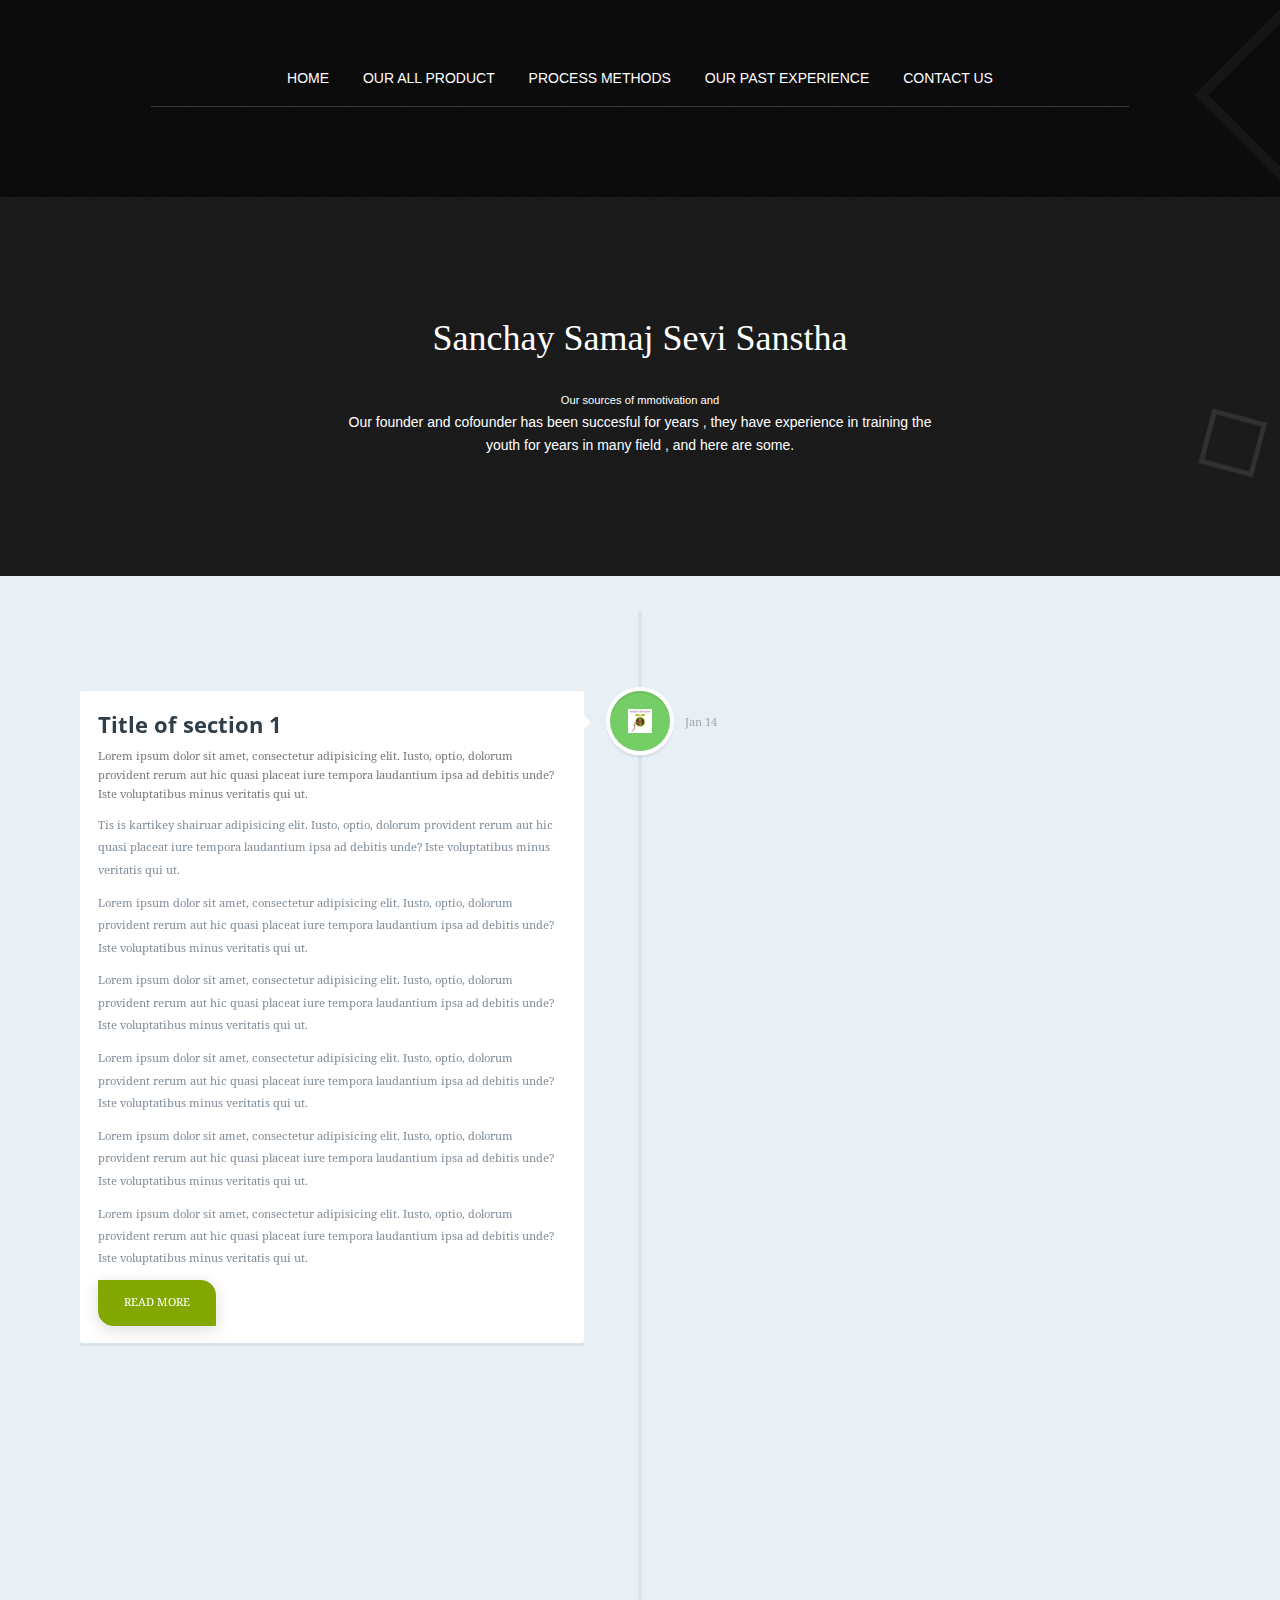
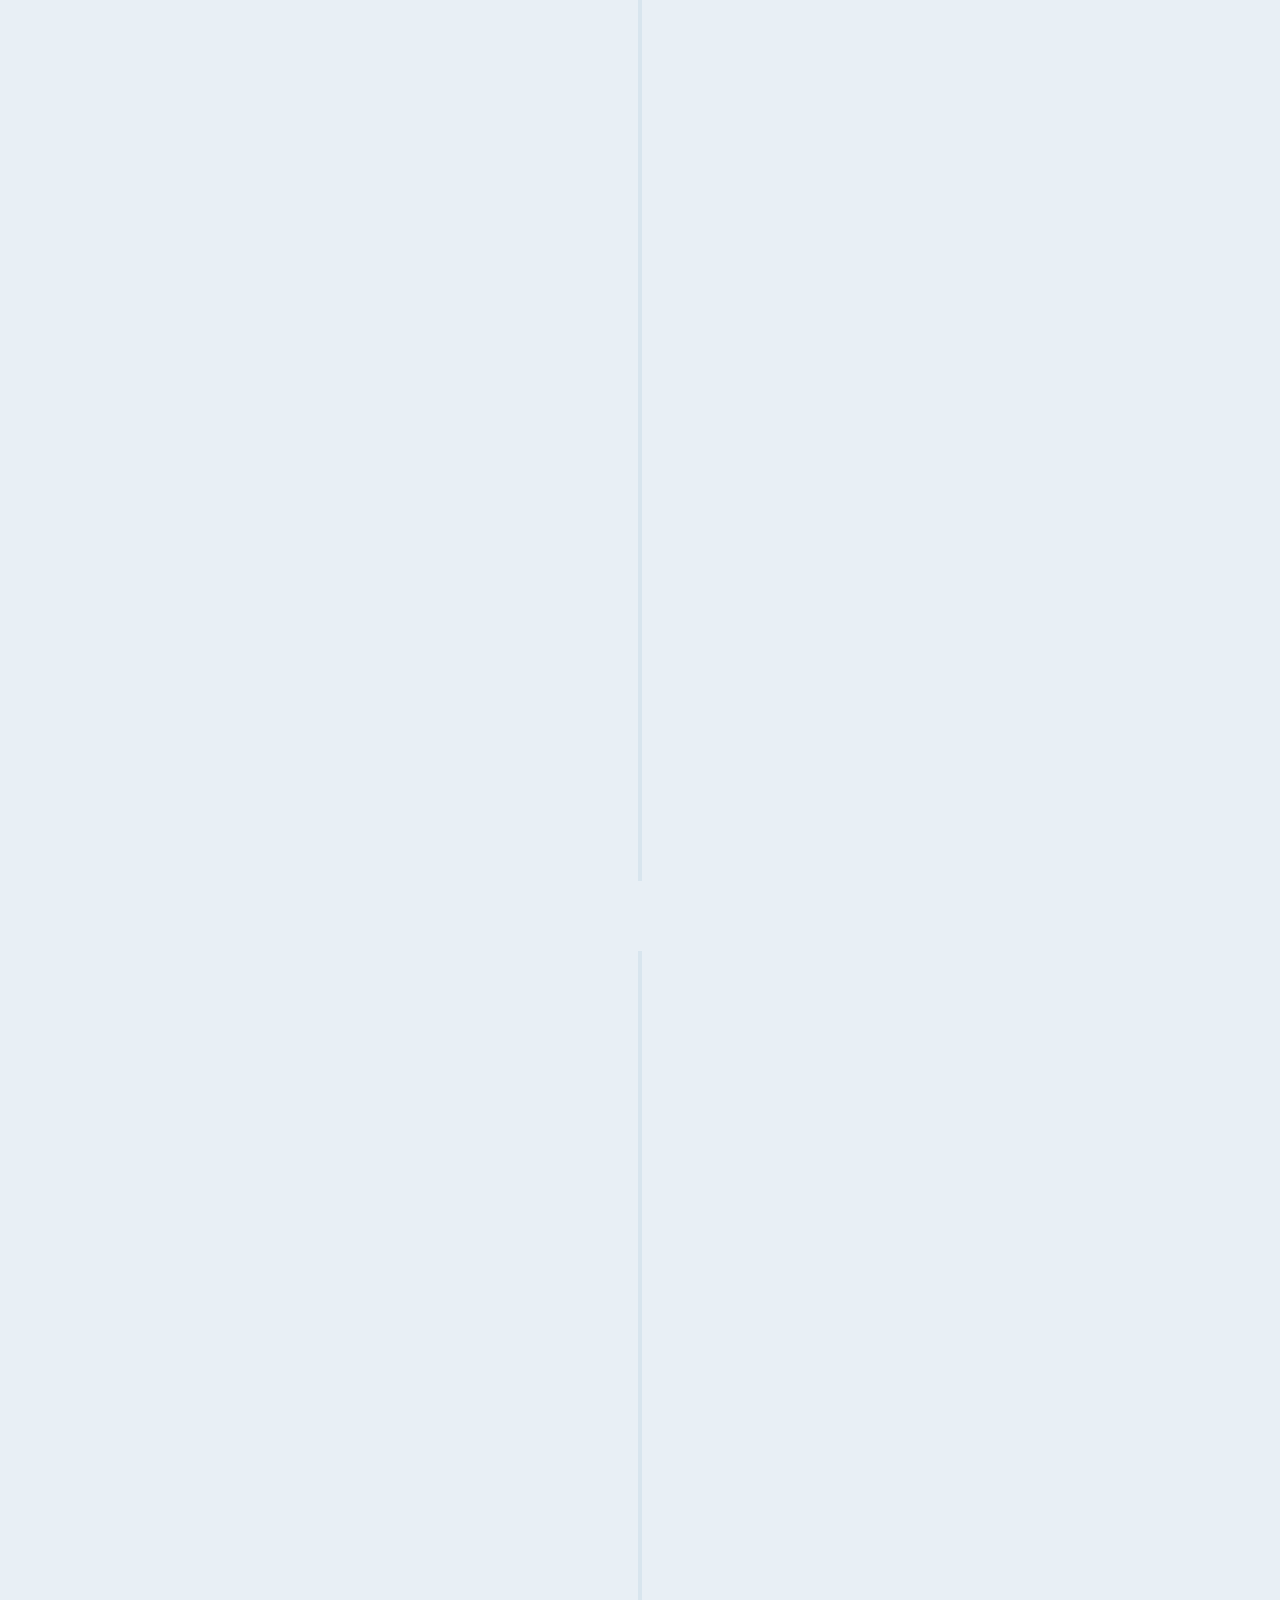
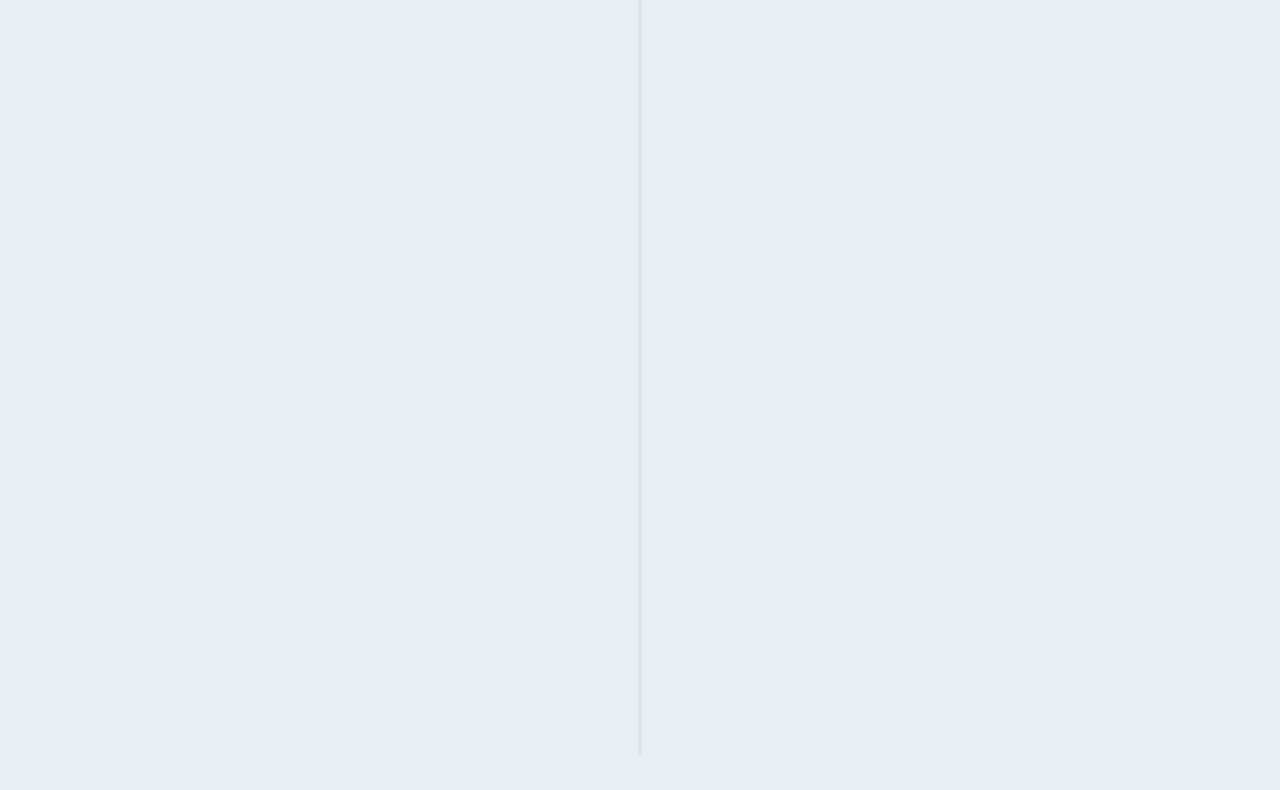
<file: past experience.html>
<!DOCTYPE html>
<html lang="en">
<head>
  <meta charset="UTF-8">
  <meta name="viewport" content="width=device-width, initial-scale=1">
  <script>document.getElementsByTagName("html")[0].className += " js";</script>
  
  
  <link rel="stylesheet" href="code_assets/css/past_exp.css">
  <link href="code_assets/styles/layout.css" rel="stylesheet" type="text/css" media="all">

  
  <title>S.S Organic and Allied Product </title>
  <link rel = "icon" href =  "Image_assets\logo1.png"  type = "image/x-icon"> 
  
</head>
<body > 
  <div class="bgded" style="background-image:url('Image_assets/back1.png');"> 
  <div class="wrapper overlay"  >
    <header id="header" class="hoc clear">
      <nav id="mainav" class="clear"> 
           
         
        <ul class="clear">
          <li><a href="index.html">Home </a></li>
          <li><a href="product.html">Our All Product</a></li>
          <li><a href="process.html">Process Methods</a></li>
          <li><a href="past experience.html">Our past experience </a></li>
          <li><a href="contact_us.html">Contact Us </a></li>
          </ul>
       
            </nav>
      
    </header>
   
  </div>

  <div id="pageintro" class="hoc clear"> 
    <!-- ################################################################################################ -->
    <article>
      <h2 class="heading", style="color:White">Sanchay Samaj Sevi Sanstha </h2>
        <p class="font-xs nospace"> Our sources of mmotivation and  </p>
       
        <p> 
          Our founder and cofounder has been succesful for years , they have experience 
          in training the youth for years in many field , and here are some.
        </p>
      
    
    </article>
    <!-- ################################################################################################ -->
  </div>


</div>


  <section class="cd-timeline js-cd-timeline">
    <div class="container max-width-lg cd-timeline__container">
      <div class="cd-timeline__block">
        <div class="cd-timeline__img cd-timeline__img--picture">
          <img src="Image_assets/vermicompost.jpg" alt="Picture">
        </div> <!-- cd-timeline__img -->

        <div class="cd-timeline__content text-component">
          <h2>Title of section 1</h2>
          <p class="color-contrast-medium">Lorem ipsum dolor sit amet, consectetur adipisicing elit. Iusto, optio, dolorum provident rerum aut hic quasi placeat iure tempora laudantium ipsa ad debitis unde? Iste voluptatibus minus veritatis qui ut.</p>
          Tis is kartikey shairuar adipisicing elit. Iusto, optio, dolorum provident rerum aut hic quasi placeat iure tempora laudantium ipsa ad debitis unde? Iste voluptatibus minus veritatis qui ut.</p>
          Lorem ipsum dolor sit amet, consectetur adipisicing elit. Iusto, optio, dolorum provident rerum aut hic quasi placeat iure tempora laudantium ipsa ad debitis unde? Iste voluptatibus minus veritatis qui ut.</p>
          Lorem ipsum dolor sit amet, consectetur adipisicing elit. Iusto, optio, dolorum provident rerum aut hic quasi placeat iure tempora laudantium ipsa ad debitis unde? Iste voluptatibus minus veritatis qui ut.</p>
          Lorem ipsum dolor sit amet, consectetur adipisicing elit. Iusto, optio, dolorum provident rerum aut hic quasi placeat iure tempora laudantium ipsa ad debitis unde? Iste voluptatibus minus veritatis qui ut.</p>
          Lorem ipsum dolor sit amet, consectetur adipisicing elit. Iusto, optio, dolorum provident rerum aut hic quasi placeat iure tempora laudantium ipsa ad debitis unde? Iste voluptatibus minus veritatis qui ut.</p>
          Lorem ipsum dolor sit amet, consectetur adipisicing elit. Iusto, optio, dolorum provident rerum aut hic quasi placeat iure tempora laudantium ipsa ad debitis unde? Iste voluptatibus minus veritatis qui ut.</p>

          <div class="flex justify-between items-center">
            <span class="cd-timeline__date">Jan 14</span>
            <a href="#0" class="btn btn--subtle">Read more</a>
          </div>
        </div> <!-- cd-timeline__content -->
      </div> <!-- cd-timeline__block -->

      <div class="cd-timeline__block">
        <div class="cd-timeline__img cd-timeline__img--movie">
          <img src="assets/img/cd-icon-movie.svg" alt="Movie">
        </div> <!-- cd-timeline__img -->

        <div class="cd-timeline__content text-component">
          <h2>Title of section 2</h2>
          <p class="color-contrast-medium">Lorem ipsum dolor sit amet, consectetur adipisicing elit. Iusto, optio, dolorum provident rerum aut hic quasi placeat iure tempora laudantium ipsa ad debitis unde?</p>
          
          <div class="flex justify-between items-center">
            <span class="cd-timeline__date">Jan 18</span>
            <a href="#0" class="btn btn--subtle">Read more</a>
          </div>
        </div> <!-- cd-timeline__content -->
      </div> <!-- cd-timeline__block -->

      <div class="cd-timeline__block">
        <div class="cd-timeline__img cd-timeline__img--picture">
          <img src="assets/img/cd-icon-picture.svg" alt="Picture">
        </div> <!-- cd-timeline__img -->

        <div class="cd-timeline__content text-component">
          <h2>Title of section 3</h2>
          <p class="color-contrast-medium">Lorem ipsum dolor sit amet, consectetur adipisicing elit. Excepturi, obcaecati, quisquam id molestias eaque asperiores voluptatibus cupiditate error assumenda delectus odit similique earum voluptatem doloremque dolorem ipsam quae rerum quis. Odit, itaque, deserunt corporis vero ipsum nisi eius odio natus ullam provident pariatur temporibus quia eos repellat consequuntur perferendis enim amet quae quasi repudiandae sed quod veniam dolore possimus rem voluptatum eveniet eligendi quis fugiat aliquam sunt similique aut adipisci.</p>

          <div class="flex justify-between items-center">
            <span class="cd-timeline__date">Jan 24</span>
            <a href="#0" class="btn btn--subtle">Read more</a>
          </div>
        </div> <!-- cd-timeline__content -->
      </div> <!-- cd-timeline__block -->

      <div class="cd-timeline__block">
        <div class="cd-timeline__img cd-timeline__img--location">
          <img src="assets/img/cd-icon-location.svg" alt="Location">
        </div> <!-- cd-timeline__img -->

        <div class="cd-timeline__content text-component">
          <h2>Title of section 4</h2>
          <p class="color-contrast-medium">Lorem ipsum dolor sit amet, consectetur adipisicing elit. Iusto, optio, dolorum provident rerum aut hic quasi placeat iure tempora laudantium ipsa ad debitis unde? Iste voluptatibus minus veritatis qui ut.</p>

          <div class="flex justify-between items-center">
            <span class="cd-timeline__date">Feb 14</span>
            <a href="#0" class="btn btn--subtle">Read more</a>
          </div>
        </div> <!-- cd-timeline__content -->
      </div> <!-- cd-timeline__block -->

      <div class="cd-timeline__block">
        <div class="cd-timeline__img cd-timeline__img--location">
          <img src="assets/img/cd-icon-location.svg" alt="Location">
        </div> <!-- cd-timeline__img -->

        <div class="cd-timeline__content text-component">
          <h2>Title of section 5</h2>
          <p class="color-contrast-medium">Lorem ipsum dolor sit amet, consectetur adipisicing elit. Iusto, optio, dolorum provident rerum.</p>

          <div class="flex justify-between items-center">
            <span class="cd-timeline__date">Feb 18</span>
            <a href="#0" class="btn btn--subtle">Read more</a>
          </div>
        </div> <!-- cd-timeline__content -->
      </div> <!-- cd-timeline__block -->

      <div class="cd-timeline__block">
        <div class="cd-timeline__img cd-timeline__img--movie">
          <img src="assets/img/cd-icon-movie.svg" alt="Movie">
        </div> <!-- cd-timeline__img -->

        <div class="cd-timeline__content text-component">
          <h2>Final Section</h2>
          <p class="color-contrast-medium">This is the content of the last section</p>

          <div class="flex justify-between items-center">
            <span class="cd-timeline__date">Feb 26</span>
          </div>
        </div> <!-- cd-timeline__content -->
      </div> <!-- cd-timeline__block -->
    </div>
  </section> <!-- cd-timeline -->

  <section class="cd-timeline js-cd-timeline">
    <div class="container max-width-lg cd-timeline__container">
      <div class="cd-timeline__block">
        <div class="cd-timeline__img cd-timeline__img--picture">
          <img src="Image_assets/nurse.svg" alt="Picture">
        </div> <!-- cd-timeline__img -->

        <div class="cd-timeline__content text-component">
          <h2>Title of section 1</h2>
          <p class="color-contrast-medium">Lorem ipsum dolor sit amet, consectetur adipisicing elit. Iusto, optio, dolorum provident rerum aut hic quasi placeat iure tempora laudantium ipsa ad debitis unde? Iste voluptatibus minus veritatis qui ut.</p>

          <div class="flex justify-between items-center">
            <span class="cd-timeline__date">Jan 14</span>
            <a href="#0" class="btn btn--subtle">Read more</a>
          </div>
        </div> <!-- cd-timeline__content -->
      </div> <!-- cd-timeline__block -->

      <div class="cd-timeline__block">
        <div class="cd-timeline__img cd-timeline__img--movie">
          <img src="assets/img/cd-icon-movie.svg" alt="Movie">
        </div> <!-- cd-timeline__img -->

        <div class="cd-timeline__content text-component">
          <h2>Title of section 2</h2>
          <p class="color-contrast-medium">Lorem ipsum dolor sit amet, consectetur adipisicing elit. Iusto, optio, dolorum provident rerum aut hic quasi placeat iure tempora laudantium ipsa ad debitis unde?</p>
          
          <div class="flex justify-between items-center">
            <span class="cd-timeline__date">Jan 18</span>
            <a href="#0" class="btn btn--subtle">Read more</a>
          </div>
        </div> <!-- cd-timeline__content -->
      </div> <!-- cd-timeline__block -->

      <div class="cd-timeline__block">
        <div class="cd-timeline__img cd-timeline__img--picture">
          <img src="assets/img/cd-icon-picture.svg" alt="Picture">
        </div> <!-- cd-timeline__img -->

        <div class="cd-timeline__content text-component">
          <h2>Title of section 3</h2>
          <p class="color-contrast-medium">Lorem ipsum dolor sit amet, consectetur adipisicing elit. Excepturi, obcaecati, quisquam id molestias eaque asperiores voluptatibus cupiditate error assumenda delectus odit similique earum voluptatem doloremque dolorem ipsam quae rerum quis. Odit, itaque, deserunt corporis vero ipsum nisi eius odio natus ullam provident pariatur temporibus quia eos repellat consequuntur perferendis enim amet quae quasi repudiandae sed quod veniam dolore possimus rem voluptatum eveniet eligendi quis fugiat aliquam sunt similique aut adipisci.</p>

          <div class="flex justify-between items-center">
            <span class="cd-timeline__date">Jan 24</span>
            <a href="#0" class="btn btn--subtle">Read more</a>
          </div>
        </div> <!-- cd-timeline__content -->
      </div> <!-- cd-timeline__block -->

      <div class="cd-timeline__block">
        <div class="cd-timeline__img cd-timeline__img--location">
          <img src="assets/img/cd-icon-location.svg" alt="Location">
        </div> <!-- cd-timeline__img -->

        <div class="cd-timeline__content text-component">
          <h2>Title of section 4</h2>
          <p class="color-contrast-medium">Lorem ipsum dolor sit amet, consectetur adipisicing elit. Iusto, optio, dolorum provident rerum aut hic quasi placeat iure tempora laudantium ipsa ad debitis unde? Iste voluptatibus minus veritatis qui ut.</p>

          <div class="flex justify-between items-center">
            <span class="cd-timeline__date">Feb 14</span>
            <a href="#0" class="btn btn--subtle">Read more</a>
          </div>
        </div> <!-- cd-timeline__content -->
      </div> <!-- cd-timeline__block -->

      <div class="cd-timeline__block">
        <div class="cd-timeline__img cd-timeline__img--location">
          <img src="assets/img/cd-icon-location.svg" alt="Location">
        </div> <!-- cd-timeline__img -->

        <div class="cd-timeline__content text-component">
          <h2>Title of section 5</h2>
          <p class="color-contrast-medium">Lorem ipsum dolor sit amet, consectetur adipisicing elit. Iusto, optio, dolorum provident rerum.</p>

          <div class="flex justify-between items-center">
            <span class="cd-timeline__date">Feb 18</span>
            <a href="#0" class="btn btn--subtle">Read more</a>
          </div>
        </div> <!-- cd-timeline__content -->
      </div> <!-- cd-timeline__block -->

      <div class="cd-timeline__block">
        <div class="cd-timeline__img cd-timeline__img--movie">
          <img src="assets/img/cd-icon-movie.svg" alt="Movie">
        </div> <!-- cd-timeline__img -->

        <div class="cd-timeline__content text-component">
          <h2>Final Section</h2>
          <p class="color-contrast-medium">This is the content of the last section</p>

          <div class="flex justify-between items-center">
            <span class="cd-timeline__date">Feb 26</span>
          </div>
        </div> <!-- cd-timeline__content -->
      </div> <!-- cd-timeline__block -->
    </div>
  </section> <!-- cd-timeline -->
  <script src="assets/js/main.js"></script>
</body>
</html>
</file>
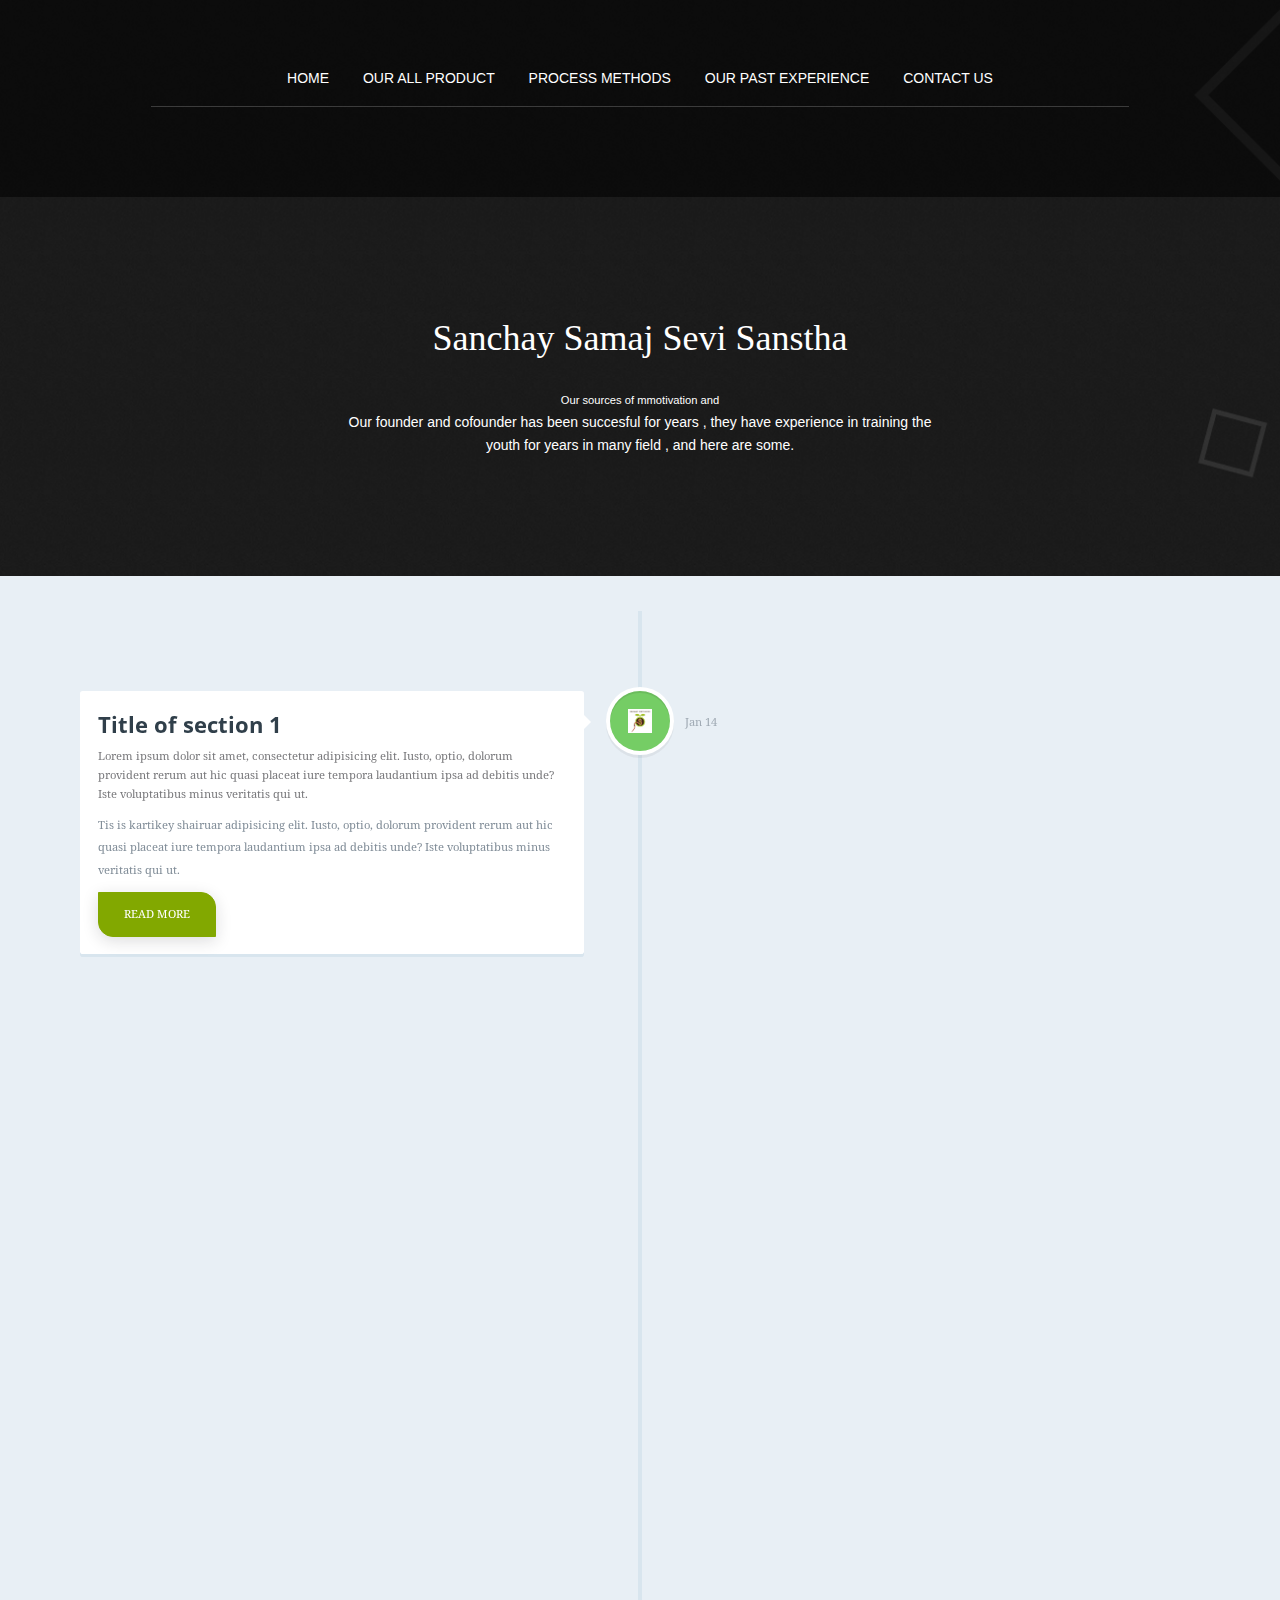
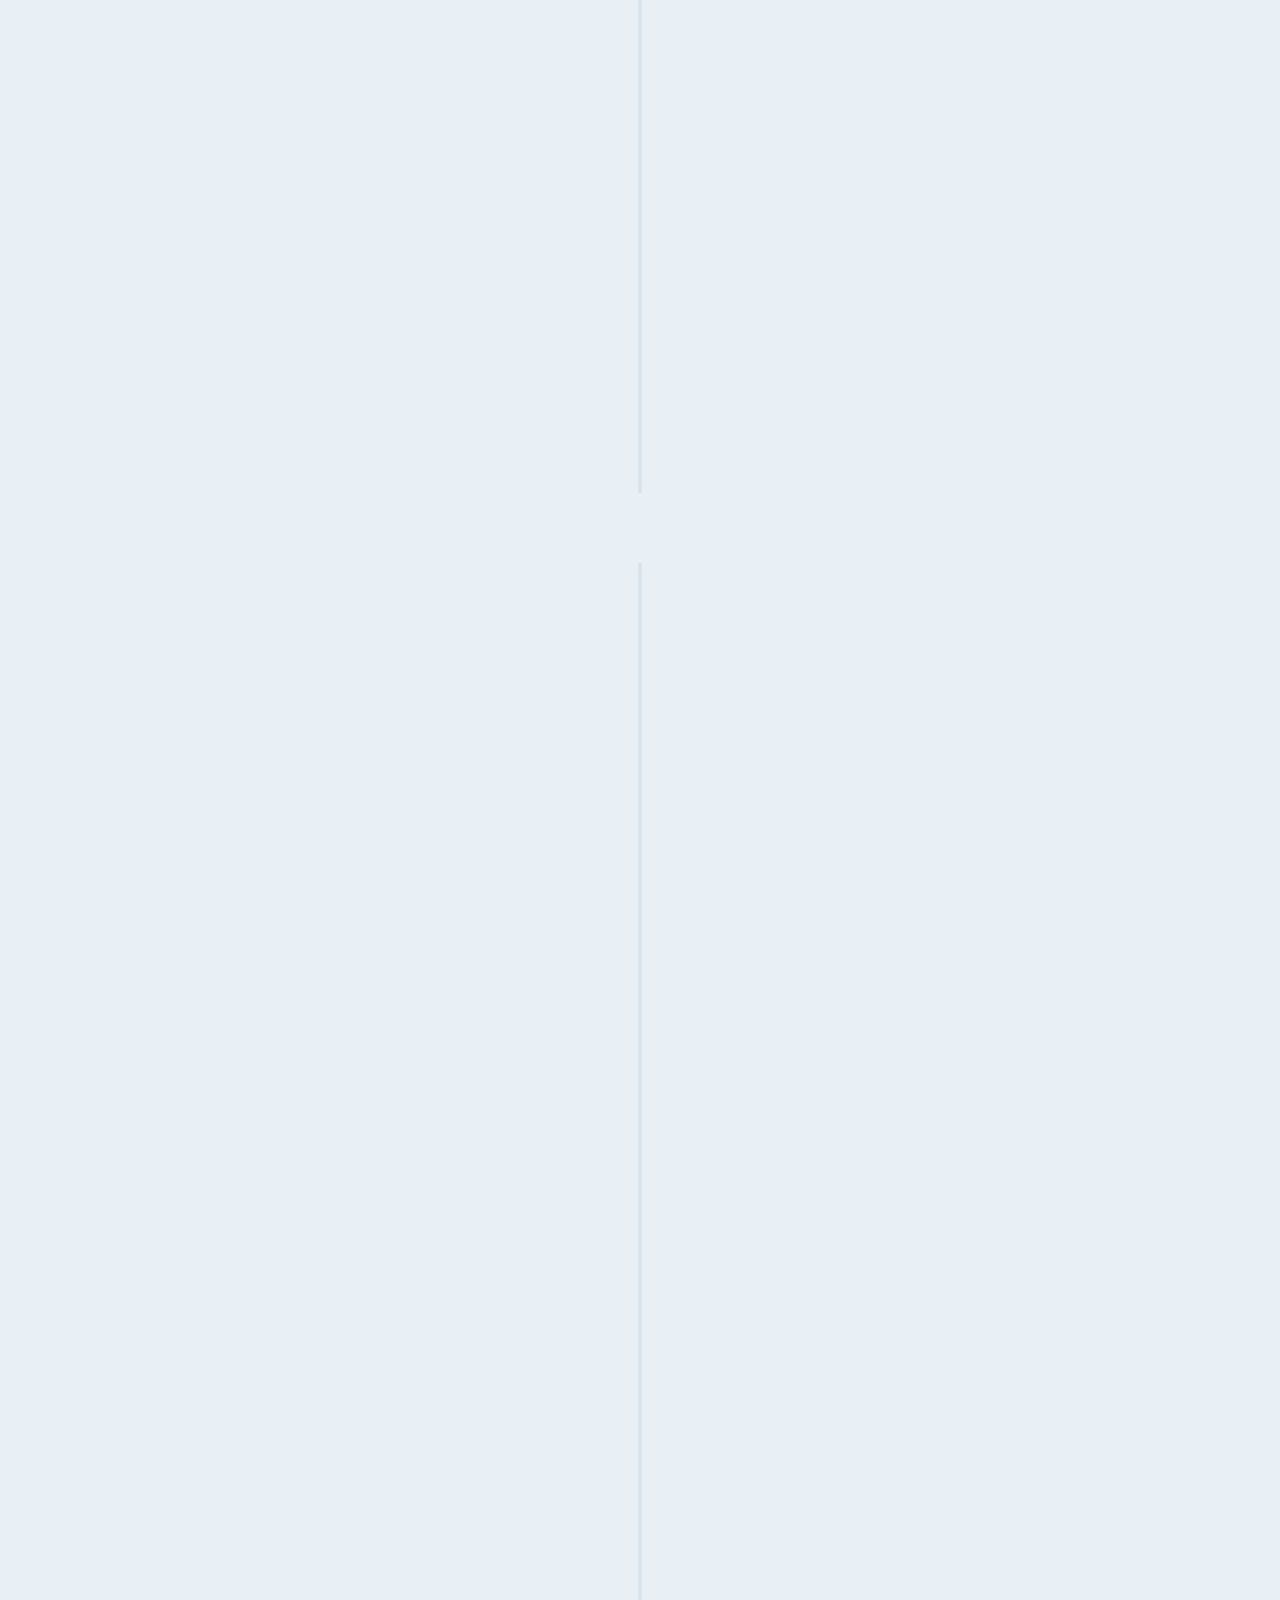
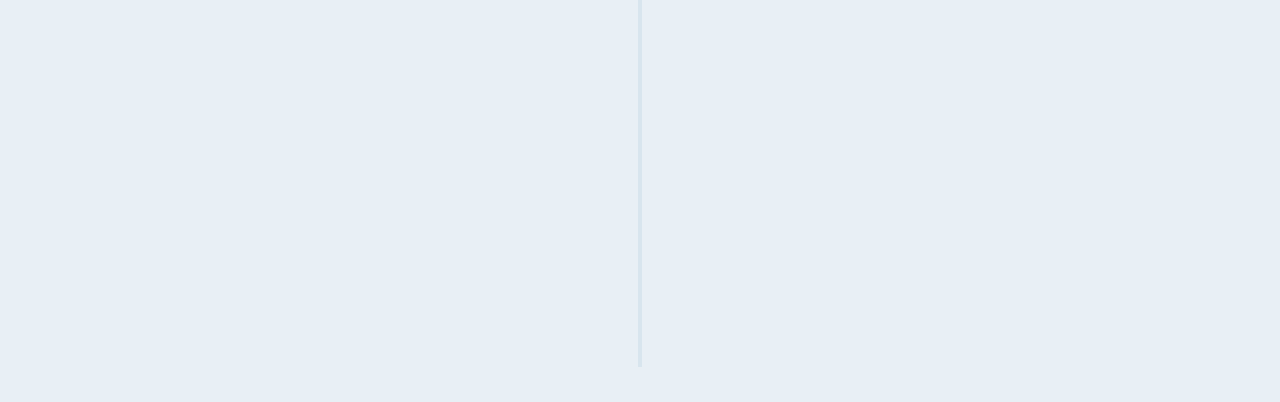
<file: past_experience.html>
<!DOCTYPE html>
<html lang="en">
<head>
  <meta charset="UTF-8">
  <meta name="viewport" content="width=device-width, initial-scale=1">
  <script>document.getElementsByTagName("html")[0].className += " js";</script>
  
  
  <link rel="stylesheet" href="code_assets/css/past_exp.css">
  <link href="code_assets/styles/layout.css" rel="stylesheet" type="text/css" media="all">

  
  <title>S.S Organic and Allied Product </title>
  <link rel = "icon" href =  "Image_assets\logo1.png"  type = "image/x-icon"> 
  
</head>
<body > 
  <div class="bgded" style="background-image:url('Image_assets/back1.png');"> 
  <div class="wrapper overlay"  >
    <header id="header" class="hoc clear">
      <nav id="mainav" class="clear"> 
           
         
        <ul class="clear">
          <li><a href="index.html">Home </a></li>
          <li><a href="product.html">Our All Product</a></li>
          <li><a href="process.html">Process Methods</a></li>
          <li><a href="past experience.html">Our past experience </a></li>
          <li><a href="contact_us.html">Contact Us </a></li>
          </ul>
       
            </nav>
      
    </header>
   
  </div>

  <div id="pageintro" class="hoc clear"> 
    <!-- ################################################################################################ -->
    <article>
      <h2 class="heading", style="color:White">Sanchay Samaj Sevi Sanstha </h2>
        <p class="font-xs nospace"> Our sources of mmotivation and  </p>
       
        <p> 
          Our founder and cofounder has been succesful for years , they have experience 
          in training the youth for years in many field , and here are some.
        </p>
      
    
    </article>
    <!-- ################################################################################################ -->
  </div>


</div>


  <section class="cd-timeline js-cd-timeline">
    <div class="container max-width-lg cd-timeline__container">
      <div class="cd-timeline__block">
        <div class="cd-timeline__img cd-timeline__img--picture">
          <img src="Image_assets/vermicompost.jpg" alt="Picture">
        </div> <!-- cd-timeline__img -->

        <div class="cd-timeline__content text-component">
          <h2>Title of section 1</h2>
          <p class="color-contrast-medium">Lorem ipsum dolor sit amet, consectetur adipisicing elit. Iusto, optio, dolorum provident rerum aut hic quasi placeat iure tempora laudantium ipsa ad debitis unde? Iste voluptatibus minus veritatis qui ut.</p>
          Tis is kartikey shairuar adipisicing elit. Iusto, optio, dolorum provident rerum aut hic quasi placeat iure tempora laudantium ipsa ad debitis unde? Iste voluptatibus minus veritatis qui ut.</p>
       
          <div class="flex justify-between items-center">
            <span class="cd-timeline__date">Jan 14</span>
            <a href="#0" class="btn btn--subtle">Read more</a>
          </div>
        </div> <!-- cd-timeline__content -->
      </div> <!-- cd-timeline__block -->

      <div class="cd-timeline__block">
        <div class="cd-timeline__img cd-timeline__img--movie">
          <img src="assets/img/cd-icon-movie.svg" alt="Movie">
        </div> <!-- cd-timeline__img -->

        <div class="cd-timeline__content text-component">
          <h2>Title of section 2</h2>
          <p class="color-contrast-medium">Lorem ipsum dolor sit amet, consectetur adipisicing elit. Iusto, optio, dolorum provident rerum aut hic quasi placeat iure tempora laudantium ipsa ad debitis unde?</p>
          
          <div class="flex justify-between items-center">
            <span class="cd-timeline__date">Jan 18</span>
            <a href="#0" class="btn btn--subtle">Read more</a>
          </div>
        </div> <!-- cd-timeline__content -->
      </div> <!-- cd-timeline__block -->

      <div class="cd-timeline__block">
        <div class="cd-timeline__img cd-timeline__img--picture">
          <img src="assets/img/cd-icon-picture.svg" alt="Picture">
        </div> <!-- cd-timeline__img -->

        <div class="cd-timeline__content text-component">
          <h2>Title of section 3</h2>
          <p class="color-contrast-medium">Lorem ipsum dolor sit amet, consectetur adipisicing elit. Excepturi, obcaecati, quisquam id molestias eaque asperiores voluptatibus cupiditate error assumenda delectus odit similique earum voluptatem doloremque dolorem ipsam quae rerum quis. Odit, itaque, deserunt corporis vero ipsum nisi eius odio natus ullam provident pariatur temporibus quia eos repellat consequuntur perferendis enim amet quae quasi repudiandae sed quod veniam dolore possimus rem voluptatum eveniet eligendi quis fugiat aliquam sunt similique aut adipisci.</p>

          <div class="flex justify-between items-center">
            <span class="cd-timeline__date">Jan 24</span>
            <a href="#0" class="btn btn--subtle">Read more</a>
          </div>
        </div> <!-- cd-timeline__content -->
      </div> <!-- cd-timeline__block -->

      <div class="cd-timeline__block">
        <div class="cd-timeline__img cd-timeline__img--location">
          <img src="assets/img/cd-icon-location.svg" alt="Location">
        </div> <!-- cd-timeline__img -->

        <div class="cd-timeline__content text-component">
          <h2>Title of section 4</h2>
          <p class="color-contrast-medium">Lorem ipsum dolor sit amet, consectetur adipisicing elit. Iusto, optio, dolorum provident rerum aut hic quasi placeat iure tempora laudantium ipsa ad debitis unde? Iste voluptatibus minus veritatis qui ut.</p>

          <div class="flex justify-between items-center">
            <span class="cd-timeline__date">Feb 14</span>
            <a href="#0" class="btn btn--subtle">Read more</a>
          </div>
        </div> <!-- cd-timeline__content -->
      </div> <!-- cd-timeline__block -->

      <div class="cd-timeline__block">
        <div class="cd-timeline__img cd-timeline__img--location">
          <img src="assets/img/cd-icon-location.svg" alt="Location">
        </div> <!-- cd-timeline__img -->

        <div class="cd-timeline__content text-component">
          <h2>Title of section 5</h2>
          <p class="color-contrast-medium">Lorem ipsum dolor sit amet, consectetur adipisicing elit. Iusto, optio, dolorum provident rerum.</p>

          <div class="flex justify-between items-center">
            <span class="cd-timeline__date">Feb 18</span>
            <a href="#0" class="btn btn--subtle">Read more</a>
          </div>
        </div> <!-- cd-timeline__content -->
      </div> <!-- cd-timeline__block -->

      <div class="cd-timeline__block">
        <div class="cd-timeline__img cd-timeline__img--movie">
          <img src="assets/img/cd-icon-movie.svg" alt="Movie">
        </div> <!-- cd-timeline__img -->

        <div class="cd-timeline__content text-component">
          <h2>Final Section</h2>
          <p class="color-contrast-medium">This is the content of the last section</p>

          <div class="flex justify-between items-center">
            <span class="cd-timeline__date">Feb 26</span>
          </div>
        </div> <!-- cd-timeline__content -->
      </div> <!-- cd-timeline__block -->
    </div>
  </section> <!-- cd-timeline -->

  <section class="cd-timeline js-cd-timeline">
    <div class="container max-width-lg cd-timeline__container">
      <div class="cd-timeline__block">
        <div class="cd-timeline__img cd-timeline__img--picture">
          <img src="Image_assets/nurse.svg" alt="Picture">
        </div> <!-- cd-timeline__img -->

        <div class="cd-timeline__content text-component">
          <h2>Title of section 1</h2>
          <p class="color-contrast-medium">Lorem ipsum dolor sit amet, consectetur adipisicing elit. Iusto, optio, dolorum provident rerum aut hic quasi placeat iure tempora laudantium ipsa ad debitis unde? Iste voluptatibus minus veritatis qui ut.</p>

          <div class="flex justify-between items-center">
            <span class="cd-timeline__date">Jan 14</span>
            <a href="#0" class="btn btn--subtle">Read more</a>
          </div>
        </div> <!-- cd-timeline__content -->
      </div> <!-- cd-timeline__block -->

      <div class="cd-timeline__block">
        <div class="cd-timeline__img cd-timeline__img--movie">
          <img src="assets/img/cd-icon-movie.svg" alt="Movie">
        </div> <!-- cd-timeline__img -->

        <div class="cd-timeline__content text-component">
          <h2>Title of section 2</h2>
          <p class="color-contrast-medium">Lorem ipsum dolor sit amet, consectetur adipisicing elit. Iusto, optio, dolorum provident rerum aut hic quasi placeat iure tempora laudantium ipsa ad debitis unde?</p>
          
          <div class="flex justify-between items-center">
            <span class="cd-timeline__date">Jan 18</span>
            <a href="#0" class="btn btn--subtle">Read more</a>
          </div>
        </div> <!-- cd-timeline__content -->
      </div> <!-- cd-timeline__block -->

      <div class="cd-timeline__block">
        <div class="cd-timeline__img cd-timeline__img--picture">
          <img src="assets/img/cd-icon-picture.svg" alt="Picture">
        </div> <!-- cd-timeline__img -->

        <div class="cd-timeline__content text-component">
          <h2>Title of section 3</h2>
          <p class="color-contrast-medium">Lorem ipsum dolor sit amet, consectetur adipisicing elit. Excepturi, obcaecati, quisquam id molestias eaque asperiores voluptatibus cupiditate error assumenda delectus odit similique earum voluptatem doloremque dolorem ipsam quae rerum quis. Odit, itaque, deserunt corporis vero ipsum nisi eius odio natus ullam provident pariatur temporibus quia eos repellat consequuntur perferendis enim amet quae quasi repudiandae sed quod veniam dolore possimus rem voluptatum eveniet eligendi quis fugiat aliquam sunt similique aut adipisci.</p>

          <div class="flex justify-between items-center">
            <span class="cd-timeline__date">Jan 24</span>
            <a href="#0" class="btn btn--subtle">Read more</a>
          </div>
        </div> <!-- cd-timeline__content -->
      </div> <!-- cd-timeline__block -->

      <div class="cd-timeline__block">
        <div class="cd-timeline__img cd-timeline__img--location">
          <img src="assets/img/cd-icon-location.svg" alt="Location">
        </div> <!-- cd-timeline__img -->

        <div class="cd-timeline__content text-component">
          <h2>Title of section 4</h2>
          <p class="color-contrast-medium">Lorem ipsum dolor sit amet, consectetur adipisicing elit. Iusto, optio, dolorum provident rerum aut hic quasi placeat iure tempora laudantium ipsa ad debitis unde? Iste voluptatibus minus veritatis qui ut.</p>

          <div class="flex justify-between items-center">
            <span class="cd-timeline__date">Feb 14</span>
            <a href="#0" class="btn btn--subtle">Read more</a>
          </div>
        </div> <!-- cd-timeline__content -->
      </div> <!-- cd-timeline__block -->

      <div class="cd-timeline__block">
        <div class="cd-timeline__img cd-timeline__img--location">
          <img src="assets/img/cd-icon-location.svg" alt="Location">
        </div> <!-- cd-timeline__img -->

        <div class="cd-timeline__content text-component">
          <h2>Title of section 5</h2>
          <p class="color-contrast-medium">Lorem ipsum dolor sit amet, consectetur adipisicing elit. Iusto, optio, dolorum provident rerum.</p>

          <div class="flex justify-between items-center">
            <span class="cd-timeline__date">Feb 18</span>
            <a href="#0" class="btn btn--subtle">Read more</a>
          </div>
        </div> <!-- cd-timeline__content -->
      </div> <!-- cd-timeline__block -->

      <div class="cd-timeline__block">
        <div class="cd-timeline__img cd-timeline__img--movie">
          <img src="assets/img/cd-icon-movie.svg" alt="Movie">
        </div> <!-- cd-timeline__img -->

        <div class="cd-timeline__content text-component">
          <h2>Final Section</h2>
          <p class="color-contrast-medium">This is the content of the last section</p>

          <div class="flex justify-between items-center">
            <span class="cd-timeline__date">Feb 26</span>
          </div>
        </div> <!-- cd-timeline__content -->
      </div> <!-- cd-timeline__block -->
    </div>
  </section> <!-- cd-timeline -->
  <script src="assets/js/main.js"></script>
</body>
</html>
</file>
<file: code_assets/css/past_exp.css>
@import url("https://fonts.googleapis.com/css?family=Droid+Serif|Open+Sans:400,700");*,*::after,*::before{box-sizing:inherit}*{font:inherit}html,body,div,span,applet,object,iframe,h1,h2,h3,h4,h5,h6,p,blockquote,pre,a,abbr,acronym,address,big,cite,code,del,dfn,em,img,ins,kbd,q,s,samp,small,strike,strong,sub,sup,tt,var,b,u,i,center,dl,dt,dd,ol,ul,li,fieldset,form,label,legend,table,caption,tbody,tfoot,thead,tr,th,td,article,aside,canvas,details,embed,figure,figcaption,footer,header,hgroup,menu,nav,output,ruby,section,summary,time,mark,audio,video,hr{margin:0;padding:0;border:0}html{box-sizing:border-box}body{background-color:hsl(0, 0%, 100%);background-color:var(--color-bg, white)}article,aside,details,figcaption,figure,footer,header,hgroup,menu,nav,section,main,form legend{display:block}ol,ul{list-style:none}blockquote,q{quotes:none}button,input,textarea,select{margin:0}.btn,.form-control,.link,.reset{background-color:transparent;padding:0;border:0;border-radius:0;color:inherit;line-height:inherit;-webkit-appearance:none;-moz-appearance:none;appearance:none}select.form-control::-ms-expand{display:none}textarea{resize:vertical;overflow:auto;vertical-align:top}input::-ms-clear{display:none}table{border-collapse:collapse;border-spacing:0}img,video,svg{max-width:100%}[data-theme]{background-color:hsl(0, 0%, 100%);background-color:var(--color-bg, #fff);color:hsl(240, 4%, 20%);color:var(--color-contrast-high, #313135)}:root{--space-unit:  1em;--space-xxxxs: calc(0.125*var(--space-unit));--space-xxxs:  calc(0.25*var(--space-unit));--space-xxs:   calc(0.375*var(--space-unit));--space-xs:    calc(0.5*var(--space-unit));--space-sm:    calc(0.75*var(--space-unit));--space-md:    calc(1.25*var(--space-unit));--space-lg:    calc(2*var(--space-unit));--space-xl:    calc(3.25*var(--space-unit));--space-xxl:   calc(5.25*var(--space-unit));--space-xxxl:  calc(8.5*var(--space-unit));--space-xxxxl: calc(13.75*var(--space-unit));--component-padding: var(--space-md)}:root{--max-width-xxs: 32rem;--max-width-xs:  38rem;--max-width-sm:  48rem;--max-width-md:  64rem;--max-width-lg:  80rem;--max-width-xl:  90rem;--max-width-xxl: 120rem}.container{width:calc(100% - 1.25em);width:calc(100% - 2*var(--component-padding));margin-left:auto;margin-right:auto}.max-width-xxs{max-width:32rem;max-width:var(--max-width-xxs)}.max-width-xs{max-width:38rem;max-width:var(--max-width-xs)}.max-width-sm{max-width:48rem;max-width:var(--max-width-sm)}.max-width-md{max-width:64rem;max-width:var(--max-width-md)}.max-width-lg{max-width:80rem;max-width:var(--max-width-lg)}.max-width-xl{max-width:90rem;max-width:var(--max-width-xl)}.max-width-xxl{max-width:120rem;max-width:var(--max-width-xxl)}.max-width-adaptive-sm{max-width:38rem;max-width:var(--max-width-xs)}@media (min-width: 64rem){.max-width-adaptive-sm{max-width:48rem;max-width:var(--max-width-sm)}}.max-width-adaptive-md{max-width:38rem;max-width:var(--max-width-xs)}@media (min-width: 64rem){.max-width-adaptive-md{max-width:64rem;max-width:var(--max-width-md)}}.max-width-adaptive,.max-width-adaptive-lg{max-width:38rem;max-width:var(--max-width-xs)}@media (min-width: 64rem){.max-width-adaptive,.max-width-adaptive-lg{max-width:64rem;max-width:var(--max-width-md)}}@media (min-width: 90rem){.max-width-adaptive,.max-width-adaptive-lg{max-width:80rem;max-width:var(--max-width-lg)}}.max-width-adaptive-xl{max-width:38rem;max-width:var(--max-width-xs)}@media (min-width: 64rem){.max-width-adaptive-xl{max-width:64rem;max-width:var(--max-width-md)}}@media (min-width: 90rem){.max-width-adaptive-xl{max-width:90rem;max-width:var(--max-width-xl)}}.grid{--grid-gap: 0px;display:-ms-flexbox;display:flex;-ms-flex-wrap:wrap;flex-wrap:wrap}.grid>*{-ms-flex-preferred-size:100%;flex-basis:100%}[class*="grid-gap"]{margin-bottom:1em * -1;margin-bottom:calc(var(--grid-gap, 1em)*-1);margin-right:1em * -1;margin-right:calc(var(--grid-gap, 1em)*-1)}[class*="grid-gap"]>*{margin-bottom:1em;margin-bottom:var(--grid-gap, 1em);margin-right:1em;margin-right:var(--grid-gap, 1em)}.grid-gap-xxxxs{--grid-gap: var(--space-xxxxs)}.grid-gap-xxxs{--grid-gap: var(--space-xxxs)}.grid-gap-xxs{--grid-gap: var(--space-xxs)}.grid-gap-xs{--grid-gap: var(--space-xs)}.grid-gap-sm{--grid-gap: var(--space-sm)}.grid-gap-md{--grid-gap: var(--space-md)}.grid-gap-lg{--grid-gap: var(--space-lg)}.grid-gap-xl{--grid-gap: var(--space-xl)}.grid-gap-xxl{--grid-gap: var(--space-xxl)}.grid-gap-xxxl{--grid-gap: var(--space-xxxl)}.grid-gap-xxxxl{--grid-gap: var(--space-xxxxl)}.col{-ms-flex-positive:1;flex-grow:1;-ms-flex-preferred-size:0;flex-basis:0;max-width:100%}.col-1{-ms-flex-preferred-size:calc(8.33% - 0.01px - 1em);-ms-flex-preferred-size:calc(8.33% - 0.01px - var(--grid-gap, 1em));flex-basis:calc(8.33% - 0.01px - 1em);flex-basis:calc(8.33% - 0.01px - var(--grid-gap, 1em));max-width:calc(8.33% - 0.01px - 1em);max-width:calc(8.33% - 0.01px - var(--grid-gap, 1em))}.col-2{-ms-flex-preferred-size:calc(16.66% - 0.01px - 1em);-ms-flex-preferred-size:calc(16.66% - 0.01px - var(--grid-gap, 1em));flex-basis:calc(16.66% - 0.01px - 1em);flex-basis:calc(16.66% - 0.01px - var(--grid-gap, 1em));max-width:calc(16.66% - 0.01px - 1em);max-width:calc(16.66% - 0.01px - var(--grid-gap, 1em))}.col-3{-ms-flex-preferred-size:calc(25% - 0.01px - 1em);-ms-flex-preferred-size:calc(25% - 0.01px - var(--grid-gap, 1em));flex-basis:calc(25% - 0.01px - 1em);flex-basis:calc(25% - 0.01px - var(--grid-gap, 1em));max-width:calc(25% - 0.01px - 1em);max-width:calc(25% - 0.01px - var(--grid-gap, 1em))}.col-4{-ms-flex-preferred-size:calc(33.33% - 0.01px - 1em);-ms-flex-preferred-size:calc(33.33% - 0.01px - var(--grid-gap, 1em));flex-basis:calc(33.33% - 0.01px - 1em);flex-basis:calc(33.33% - 0.01px - var(--grid-gap, 1em));max-width:calc(33.33% - 0.01px - 1em);max-width:calc(33.33% - 0.01px - var(--grid-gap, 1em))}.col-5{-ms-flex-preferred-size:calc(41.66% - 0.01px - 1em);-ms-flex-preferred-size:calc(41.66% - 0.01px - var(--grid-gap, 1em));flex-basis:calc(41.66% - 0.01px - 1em);flex-basis:calc(41.66% - 0.01px - var(--grid-gap, 1em));max-width:calc(41.66% - 0.01px - 1em);max-width:calc(41.66% - 0.01px - var(--grid-gap, 1em))}.col-6{-ms-flex-preferred-size:calc(50% - 0.01px - 1em);-ms-flex-preferred-size:calc(50% - 0.01px - var(--grid-gap, 1em));flex-basis:calc(50% - 0.01px - 1em);flex-basis:calc(50% - 0.01px - var(--grid-gap, 1em));max-width:calc(50% - 0.01px - 1em);max-width:calc(50% - 0.01px - var(--grid-gap, 1em))}.col-7{-ms-flex-preferred-size:calc(58.33% - 0.01px - 1em);-ms-flex-preferred-size:calc(58.33% - 0.01px - var(--grid-gap, 1em));flex-basis:calc(58.33% - 0.01px - 1em);flex-basis:calc(58.33% - 0.01px - var(--grid-gap, 1em));max-width:calc(58.33% - 0.01px - 1em);max-width:calc(58.33% - 0.01px - var(--grid-gap, 1em))}.col-8{-ms-flex-preferred-size:calc(66.66% - 0.01px - 1em);-ms-flex-preferred-size:calc(66.66% - 0.01px - var(--grid-gap, 1em));flex-basis:calc(66.66% - 0.01px - 1em);flex-basis:calc(66.66% - 0.01px - var(--grid-gap, 1em));max-width:calc(66.66% - 0.01px - 1em);max-width:calc(66.66% - 0.01px - var(--grid-gap, 1em))}.col-9{-ms-flex-preferred-size:calc(75% - 0.01px - 1em);-ms-flex-preferred-size:calc(75% - 0.01px - var(--grid-gap, 1em));flex-basis:calc(75% - 0.01px - 1em);flex-basis:calc(75% - 0.01px - var(--grid-gap, 1em));max-width:calc(75% - 0.01px - 1em);max-width:calc(75% - 0.01px - var(--grid-gap, 1em))}.col-10{-ms-flex-preferred-size:calc(83.33% - 0.01px - 1em);-ms-flex-preferred-size:calc(83.33% - 0.01px - var(--grid-gap, 1em));flex-basis:calc(83.33% - 0.01px - 1em);flex-basis:calc(83.33% - 0.01px - var(--grid-gap, 1em));max-width:calc(83.33% - 0.01px - 1em);max-width:calc(83.33% - 0.01px - var(--grid-gap, 1em))}.col-11{-ms-flex-preferred-size:calc(91.66% - 0.01px - 1em);-ms-flex-preferred-size:calc(91.66% - 0.01px - var(--grid-gap, 1em));flex-basis:calc(91.66% - 0.01px - 1em);flex-basis:calc(91.66% - 0.01px - var(--grid-gap, 1em));max-width:calc(91.66% - 0.01px - 1em);max-width:calc(91.66% - 0.01px - var(--grid-gap, 1em))}.col-12{-ms-flex-preferred-size:calc(100% - 0.01px - 1em);-ms-flex-preferred-size:calc(100% - 0.01px - var(--grid-gap, 1em));flex-basis:calc(100% - 0.01px - 1em);flex-basis:calc(100% - 0.01px - var(--grid-gap, 1em));max-width:calc(100% - 0.01px - 1em);max-width:calc(100% - 0.01px - var(--grid-gap, 1em))}@media (min-width: 32rem){.col\@xs{-ms-flex-positive:1;flex-grow:1;-ms-flex-preferred-size:0;flex-basis:0;max-width:100%}.col-1\@xs{-ms-flex-preferred-size:calc(8.33% - 0.01px - 1em);-ms-flex-preferred-size:calc(8.33% - 0.01px - var(--grid-gap, 1em));flex-basis:calc(8.33% - 0.01px - 1em);flex-basis:calc(8.33% - 0.01px - var(--grid-gap, 1em));max-width:calc(8.33% - 0.01px - 1em);max-width:calc(8.33% - 0.01px - var(--grid-gap, 1em))}.col-2\@xs{-ms-flex-preferred-size:calc(16.66% - 0.01px - 1em);-ms-flex-preferred-size:calc(16.66% - 0.01px - var(--grid-gap, 1em));flex-basis:calc(16.66% - 0.01px - 1em);flex-basis:calc(16.66% - 0.01px - var(--grid-gap, 1em));max-width:calc(16.66% - 0.01px - 1em);max-width:calc(16.66% - 0.01px - var(--grid-gap, 1em))}.col-3\@xs{-ms-flex-preferred-size:calc(25% - 0.01px - 1em);-ms-flex-preferred-size:calc(25% - 0.01px - var(--grid-gap, 1em));flex-basis:calc(25% - 0.01px - 1em);flex-basis:calc(25% - 0.01px - var(--grid-gap, 1em));max-width:calc(25% - 0.01px - 1em);max-width:calc(25% - 0.01px - var(--grid-gap, 1em))}.col-4\@xs{-ms-flex-preferred-size:calc(33.33% - 0.01px - 1em);-ms-flex-preferred-size:calc(33.33% - 0.01px - var(--grid-gap, 1em));flex-basis:calc(33.33% - 0.01px - 1em);flex-basis:calc(33.33% - 0.01px - var(--grid-gap, 1em));max-width:calc(33.33% - 0.01px - 1em);max-width:calc(33.33% - 0.01px - var(--grid-gap, 1em))}.col-5\@xs{-ms-flex-preferred-size:calc(41.66% - 0.01px - 1em);-ms-flex-preferred-size:calc(41.66% - 0.01px - var(--grid-gap, 1em));flex-basis:calc(41.66% - 0.01px - 1em);flex-basis:calc(41.66% - 0.01px - var(--grid-gap, 1em));max-width:calc(41.66% - 0.01px - 1em);max-width:calc(41.66% - 0.01px - var(--grid-gap, 1em))}.col-6\@xs{-ms-flex-preferred-size:calc(50% - 0.01px - 1em);-ms-flex-preferred-size:calc(50% - 0.01px - var(--grid-gap, 1em));flex-basis:calc(50% - 0.01px - 1em);flex-basis:calc(50% - 0.01px - var(--grid-gap, 1em));max-width:calc(50% - 0.01px - 1em);max-width:calc(50% - 0.01px - var(--grid-gap, 1em))}.col-7\@xs{-ms-flex-preferred-size:calc(58.33% - 0.01px - 1em);-ms-flex-preferred-size:calc(58.33% - 0.01px - var(--grid-gap, 1em));flex-basis:calc(58.33% - 0.01px - 1em);flex-basis:calc(58.33% - 0.01px - var(--grid-gap, 1em));max-width:calc(58.33% - 0.01px - 1em);max-width:calc(58.33% - 0.01px - var(--grid-gap, 1em))}.col-8\@xs{-ms-flex-preferred-size:calc(66.66% - 0.01px - 1em);-ms-flex-preferred-size:calc(66.66% - 0.01px - var(--grid-gap, 1em));flex-basis:calc(66.66% - 0.01px - 1em);flex-basis:calc(66.66% - 0.01px - var(--grid-gap, 1em));max-width:calc(66.66% - 0.01px - 1em);max-width:calc(66.66% - 0.01px - var(--grid-gap, 1em))}.col-9\@xs{-ms-flex-preferred-size:calc(75% - 0.01px - 1em);-ms-flex-preferred-size:calc(75% - 0.01px - var(--grid-gap, 1em));flex-basis:calc(75% - 0.01px - 1em);flex-basis:calc(75% - 0.01px - var(--grid-gap, 1em));max-width:calc(75% - 0.01px - 1em);max-width:calc(75% - 0.01px - var(--grid-gap, 1em))}.col-10\@xs{-ms-flex-preferred-size:calc(83.33% - 0.01px - 1em);-ms-flex-preferred-size:calc(83.33% - 0.01px - var(--grid-gap, 1em));flex-basis:calc(83.33% - 0.01px - 1em);flex-basis:calc(83.33% - 0.01px - var(--grid-gap, 1em));max-width:calc(83.33% - 0.01px - 1em);max-width:calc(83.33% - 0.01px - var(--grid-gap, 1em))}.col-11\@xs{-ms-flex-preferred-size:calc(91.66% - 0.01px - 1em);-ms-flex-preferred-size:calc(91.66% - 0.01px - var(--grid-gap, 1em));flex-basis:calc(91.66% - 0.01px - 1em);flex-basis:calc(91.66% - 0.01px - var(--grid-gap, 1em));max-width:calc(91.66% - 0.01px - 1em);max-width:calc(91.66% - 0.01px - var(--grid-gap, 1em))}.col-12\@xs{-ms-flex-preferred-size:calc(100% - 0.01px - 1em);-ms-flex-preferred-size:calc(100% - 0.01px - var(--grid-gap, 1em));flex-basis:calc(100% - 0.01px - 1em);flex-basis:calc(100% - 0.01px - var(--grid-gap, 1em));max-width:calc(100% - 0.01px - 1em);max-width:calc(100% - 0.01px - var(--grid-gap, 1em))}}@media (min-width: 48rem){.col\@sm{-ms-flex-positive:1;flex-grow:1;-ms-flex-preferred-size:0;flex-basis:0;max-width:100%}.col-1\@sm{-ms-flex-preferred-size:calc(8.33% - 0.01px - 1em);-ms-flex-preferred-size:calc(8.33% - 0.01px - var(--grid-gap, 1em));flex-basis:calc(8.33% - 0.01px - 1em);flex-basis:calc(8.33% - 0.01px - var(--grid-gap, 1em));max-width:calc(8.33% - 0.01px - 1em);max-width:calc(8.33% - 0.01px - var(--grid-gap, 1em))}.col-2\@sm{-ms-flex-preferred-size:calc(16.66% - 0.01px - 1em);-ms-flex-preferred-size:calc(16.66% - 0.01px - var(--grid-gap, 1em));flex-basis:calc(16.66% - 0.01px - 1em);flex-basis:calc(16.66% - 0.01px - var(--grid-gap, 1em));max-width:calc(16.66% - 0.01px - 1em);max-width:calc(16.66% - 0.01px - var(--grid-gap, 1em))}.col-3\@sm{-ms-flex-preferred-size:calc(25% - 0.01px - 1em);-ms-flex-preferred-size:calc(25% - 0.01px - var(--grid-gap, 1em));flex-basis:calc(25% - 0.01px - 1em);flex-basis:calc(25% - 0.01px - var(--grid-gap, 1em));max-width:calc(25% - 0.01px - 1em);max-width:calc(25% - 0.01px - var(--grid-gap, 1em))}.col-4\@sm{-ms-flex-preferred-size:calc(33.33% - 0.01px - 1em);-ms-flex-preferred-size:calc(33.33% - 0.01px - var(--grid-gap, 1em));flex-basis:calc(33.33% - 0.01px - 1em);flex-basis:calc(33.33% - 0.01px - var(--grid-gap, 1em));max-width:calc(33.33% - 0.01px - 1em);max-width:calc(33.33% - 0.01px - var(--grid-gap, 1em))}.col-5\@sm{-ms-flex-preferred-size:calc(41.66% - 0.01px - 1em);-ms-flex-preferred-size:calc(41.66% - 0.01px - var(--grid-gap, 1em));flex-basis:calc(41.66% - 0.01px - 1em);flex-basis:calc(41.66% - 0.01px - var(--grid-gap, 1em));max-width:calc(41.66% - 0.01px - 1em);max-width:calc(41.66% - 0.01px - var(--grid-gap, 1em))}.col-6\@sm{-ms-flex-preferred-size:calc(50% - 0.01px - 1em);-ms-flex-preferred-size:calc(50% - 0.01px - var(--grid-gap, 1em));flex-basis:calc(50% - 0.01px - 1em);flex-basis:calc(50% - 0.01px - var(--grid-gap, 1em));max-width:calc(50% - 0.01px - 1em);max-width:calc(50% - 0.01px - var(--grid-gap, 1em))}.col-7\@sm{-ms-flex-preferred-size:calc(58.33% - 0.01px - 1em);-ms-flex-preferred-size:calc(58.33% - 0.01px - var(--grid-gap, 1em));flex-basis:calc(58.33% - 0.01px - 1em);flex-basis:calc(58.33% - 0.01px - var(--grid-gap, 1em));max-width:calc(58.33% - 0.01px - 1em);max-width:calc(58.33% - 0.01px - var(--grid-gap, 1em))}.col-8\@sm{-ms-flex-preferred-size:calc(66.66% - 0.01px - 1em);-ms-flex-preferred-size:calc(66.66% - 0.01px - var(--grid-gap, 1em));flex-basis:calc(66.66% - 0.01px - 1em);flex-basis:calc(66.66% - 0.01px - var(--grid-gap, 1em));max-width:calc(66.66% - 0.01px - 1em);max-width:calc(66.66% - 0.01px - var(--grid-gap, 1em))}.col-9\@sm{-ms-flex-preferred-size:calc(75% - 0.01px - 1em);-ms-flex-preferred-size:calc(75% - 0.01px - var(--grid-gap, 1em));flex-basis:calc(75% - 0.01px - 1em);flex-basis:calc(75% - 0.01px - var(--grid-gap, 1em));max-width:calc(75% - 0.01px - 1em);max-width:calc(75% - 0.01px - var(--grid-gap, 1em))}.col-10\@sm{-ms-flex-preferred-size:calc(83.33% - 0.01px - 1em);-ms-flex-preferred-size:calc(83.33% - 0.01px - var(--grid-gap, 1em));flex-basis:calc(83.33% - 0.01px - 1em);flex-basis:calc(83.33% - 0.01px - var(--grid-gap, 1em));max-width:calc(83.33% - 0.01px - 1em);max-width:calc(83.33% - 0.01px - var(--grid-gap, 1em))}.col-11\@sm{-ms-flex-preferred-size:calc(91.66% - 0.01px - 1em);-ms-flex-preferred-size:calc(91.66% - 0.01px - var(--grid-gap, 1em));flex-basis:calc(91.66% - 0.01px - 1em);flex-basis:calc(91.66% - 0.01px - var(--grid-gap, 1em));max-width:calc(91.66% - 0.01px - 1em);max-width:calc(91.66% - 0.01px - var(--grid-gap, 1em))}.col-12\@sm{-ms-flex-preferred-size:calc(100% - 0.01px - 1em);-ms-flex-preferred-size:calc(100% - 0.01px - var(--grid-gap, 1em));flex-basis:calc(100% - 0.01px - 1em);flex-basis:calc(100% - 0.01px - var(--grid-gap, 1em));max-width:calc(100% - 0.01px - 1em);max-width:calc(100% - 0.01px - var(--grid-gap, 1em))}}@media (min-width: 64rem){.col\@md{-ms-flex-positive:1;flex-grow:1;-ms-flex-preferred-size:0;flex-basis:0;max-width:100%}.col-1\@md{-ms-flex-preferred-size:calc(8.33% - 0.01px - 1em);-ms-flex-preferred-size:calc(8.33% - 0.01px - var(--grid-gap, 1em));flex-basis:calc(8.33% - 0.01px - 1em);flex-basis:calc(8.33% - 0.01px - var(--grid-gap, 1em));max-width:calc(8.33% - 0.01px - 1em);max-width:calc(8.33% - 0.01px - var(--grid-gap, 1em))}.col-2\@md{-ms-flex-preferred-size:calc(16.66% - 0.01px - 1em);-ms-flex-preferred-size:calc(16.66% - 0.01px - var(--grid-gap, 1em));flex-basis:calc(16.66% - 0.01px - 1em);flex-basis:calc(16.66% - 0.01px - var(--grid-gap, 1em));max-width:calc(16.66% - 0.01px - 1em);max-width:calc(16.66% - 0.01px - var(--grid-gap, 1em))}.col-3\@md{-ms-flex-preferred-size:calc(25% - 0.01px - 1em);-ms-flex-preferred-size:calc(25% - 0.01px - var(--grid-gap, 1em));flex-basis:calc(25% - 0.01px - 1em);flex-basis:calc(25% - 0.01px - var(--grid-gap, 1em));max-width:calc(25% - 0.01px - 1em);max-width:calc(25% - 0.01px - var(--grid-gap, 1em))}.col-4\@md{-ms-flex-preferred-size:calc(33.33% - 0.01px - 1em);-ms-flex-preferred-size:calc(33.33% - 0.01px - var(--grid-gap, 1em));flex-basis:calc(33.33% - 0.01px - 1em);flex-basis:calc(33.33% - 0.01px - var(--grid-gap, 1em));max-width:calc(33.33% - 0.01px - 1em);max-width:calc(33.33% - 0.01px - var(--grid-gap, 1em))}.col-5\@md{-ms-flex-preferred-size:calc(41.66% - 0.01px - 1em);-ms-flex-preferred-size:calc(41.66% - 0.01px - var(--grid-gap, 1em));flex-basis:calc(41.66% - 0.01px - 1em);flex-basis:calc(41.66% - 0.01px - var(--grid-gap, 1em));max-width:calc(41.66% - 0.01px - 1em);max-width:calc(41.66% - 0.01px - var(--grid-gap, 1em))}.col-6\@md{-ms-flex-preferred-size:calc(50% - 0.01px - 1em);-ms-flex-preferred-size:calc(50% - 0.01px - var(--grid-gap, 1em));flex-basis:calc(50% - 0.01px - 1em);flex-basis:calc(50% - 0.01px - var(--grid-gap, 1em));max-width:calc(50% - 0.01px - 1em);max-width:calc(50% - 0.01px - var(--grid-gap, 1em))}.col-7\@md{-ms-flex-preferred-size:calc(58.33% - 0.01px - 1em);-ms-flex-preferred-size:calc(58.33% - 0.01px - var(--grid-gap, 1em));flex-basis:calc(58.33% - 0.01px - 1em);flex-basis:calc(58.33% - 0.01px - var(--grid-gap, 1em));max-width:calc(58.33% - 0.01px - 1em);max-width:calc(58.33% - 0.01px - var(--grid-gap, 1em))}.col-8\@md{-ms-flex-preferred-size:calc(66.66% - 0.01px - 1em);-ms-flex-preferred-size:calc(66.66% - 0.01px - var(--grid-gap, 1em));flex-basis:calc(66.66% - 0.01px - 1em);flex-basis:calc(66.66% - 0.01px - var(--grid-gap, 1em));max-width:calc(66.66% - 0.01px - 1em);max-width:calc(66.66% - 0.01px - var(--grid-gap, 1em))}.col-9\@md{-ms-flex-preferred-size:calc(75% - 0.01px - 1em);-ms-flex-preferred-size:calc(75% - 0.01px - var(--grid-gap, 1em));flex-basis:calc(75% - 0.01px - 1em);flex-basis:calc(75% - 0.01px - var(--grid-gap, 1em));max-width:calc(75% - 0.01px - 1em);max-width:calc(75% - 0.01px - var(--grid-gap, 1em))}.col-10\@md{-ms-flex-preferred-size:calc(83.33% - 0.01px - 1em);-ms-flex-preferred-size:calc(83.33% - 0.01px - var(--grid-gap, 1em));flex-basis:calc(83.33% - 0.01px - 1em);flex-basis:calc(83.33% - 0.01px - var(--grid-gap, 1em));max-width:calc(83.33% - 0.01px - 1em);max-width:calc(83.33% - 0.01px - var(--grid-gap, 1em))}.col-11\@md{-ms-flex-preferred-size:calc(91.66% - 0.01px - 1em);-ms-flex-preferred-size:calc(91.66% - 0.01px - var(--grid-gap, 1em));flex-basis:calc(91.66% - 0.01px - 1em);flex-basis:calc(91.66% - 0.01px - var(--grid-gap, 1em));max-width:calc(91.66% - 0.01px - 1em);max-width:calc(91.66% - 0.01px - var(--grid-gap, 1em))}.col-12\@md{-ms-flex-preferred-size:calc(100% - 0.01px - 1em);-ms-flex-preferred-size:calc(100% - 0.01px - var(--grid-gap, 1em));flex-basis:calc(100% - 0.01px - 1em);flex-basis:calc(100% - 0.01px - var(--grid-gap, 1em));max-width:calc(100% - 0.01px - 1em);max-width:calc(100% - 0.01px - var(--grid-gap, 1em))}}@media (min-width: 80rem){.col\@lg{-ms-flex-positive:1;flex-grow:1;-ms-flex-preferred-size:0;flex-basis:0;max-width:100%}.col-1\@lg{-ms-flex-preferred-size:calc(8.33% - 0.01px - 1em);-ms-flex-preferred-size:calc(8.33% - 0.01px - var(--grid-gap, 1em));flex-basis:calc(8.33% - 0.01px - 1em);flex-basis:calc(8.33% - 0.01px - var(--grid-gap, 1em));max-width:calc(8.33% - 0.01px - 1em);max-width:calc(8.33% - 0.01px - var(--grid-gap, 1em))}.col-2\@lg{-ms-flex-preferred-size:calc(16.66% - 0.01px - 1em);-ms-flex-preferred-size:calc(16.66% - 0.01px - var(--grid-gap, 1em));flex-basis:calc(16.66% - 0.01px - 1em);flex-basis:calc(16.66% - 0.01px - var(--grid-gap, 1em));max-width:calc(16.66% - 0.01px - 1em);max-width:calc(16.66% - 0.01px - var(--grid-gap, 1em))}.col-3\@lg{-ms-flex-preferred-size:calc(25% - 0.01px - 1em);-ms-flex-preferred-size:calc(25% - 0.01px - var(--grid-gap, 1em));flex-basis:calc(25% - 0.01px - 1em);flex-basis:calc(25% - 0.01px - var(--grid-gap, 1em));max-width:calc(25% - 0.01px - 1em);max-width:calc(25% - 0.01px - var(--grid-gap, 1em))}.col-4\@lg{-ms-flex-preferred-size:calc(33.33% - 0.01px - 1em);-ms-flex-preferred-size:calc(33.33% - 0.01px - var(--grid-gap, 1em));flex-basis:calc(33.33% - 0.01px - 1em);flex-basis:calc(33.33% - 0.01px - var(--grid-gap, 1em));max-width:calc(33.33% - 0.01px - 1em);max-width:calc(33.33% - 0.01px - var(--grid-gap, 1em))}.col-5\@lg{-ms-flex-preferred-size:calc(41.66% - 0.01px - 1em);-ms-flex-preferred-size:calc(41.66% - 0.01px - var(--grid-gap, 1em));flex-basis:calc(41.66% - 0.01px - 1em);flex-basis:calc(41.66% - 0.01px - var(--grid-gap, 1em));max-width:calc(41.66% - 0.01px - 1em);max-width:calc(41.66% - 0.01px - var(--grid-gap, 1em))}.col-6\@lg{-ms-flex-preferred-size:calc(50% - 0.01px - 1em);-ms-flex-preferred-size:calc(50% - 0.01px - var(--grid-gap, 1em));flex-basis:calc(50% - 0.01px - 1em);flex-basis:calc(50% - 0.01px - var(--grid-gap, 1em));max-width:calc(50% - 0.01px - 1em);max-width:calc(50% - 0.01px - var(--grid-gap, 1em))}.col-7\@lg{-ms-flex-preferred-size:calc(58.33% - 0.01px - 1em);-ms-flex-preferred-size:calc(58.33% - 0.01px - var(--grid-gap, 1em));flex-basis:calc(58.33% - 0.01px - 1em);flex-basis:calc(58.33% - 0.01px - var(--grid-gap, 1em));max-width:calc(58.33% - 0.01px - 1em);max-width:calc(58.33% - 0.01px - var(--grid-gap, 1em))}.col-8\@lg{-ms-flex-preferred-size:calc(66.66% - 0.01px - 1em);-ms-flex-preferred-size:calc(66.66% - 0.01px - var(--grid-gap, 1em));flex-basis:calc(66.66% - 0.01px - 1em);flex-basis:calc(66.66% - 0.01px - var(--grid-gap, 1em));max-width:calc(66.66% - 0.01px - 1em);max-width:calc(66.66% - 0.01px - var(--grid-gap, 1em))}.col-9\@lg{-ms-flex-preferred-size:calc(75% - 0.01px - 1em);-ms-flex-preferred-size:calc(75% - 0.01px - var(--grid-gap, 1em));flex-basis:calc(75% - 0.01px - 1em);flex-basis:calc(75% - 0.01px - var(--grid-gap, 1em));max-width:calc(75% - 0.01px - 1em);max-width:calc(75% - 0.01px - var(--grid-gap, 1em))}.col-10\@lg{-ms-flex-preferred-size:calc(83.33% - 0.01px - 1em);-ms-flex-preferred-size:calc(83.33% - 0.01px - var(--grid-gap, 1em));flex-basis:calc(83.33% - 0.01px - 1em);flex-basis:calc(83.33% - 0.01px - var(--grid-gap, 1em));max-width:calc(83.33% - 0.01px - 1em);max-width:calc(83.33% - 0.01px - var(--grid-gap, 1em))}.col-11\@lg{-ms-flex-preferred-size:calc(91.66% - 0.01px - 1em);-ms-flex-preferred-size:calc(91.66% - 0.01px - var(--grid-gap, 1em));flex-basis:calc(91.66% - 0.01px - 1em);flex-basis:calc(91.66% - 0.01px - var(--grid-gap, 1em));max-width:calc(91.66% - 0.01px - 1em);max-width:calc(91.66% - 0.01px - var(--grid-gap, 1em))}.col-12\@lg{-ms-flex-preferred-size:calc(100% - 0.01px - 1em);-ms-flex-preferred-size:calc(100% - 0.01px - var(--grid-gap, 1em));flex-basis:calc(100% - 0.01px - 1em);flex-basis:calc(100% - 0.01px - var(--grid-gap, 1em));max-width:calc(100% - 0.01px - 1em);max-width:calc(100% - 0.01px - var(--grid-gap, 1em))}}@media (min-width: 90rem){.col\@xl{-ms-flex-positive:1;flex-grow:1;-ms-flex-preferred-size:0;flex-basis:0;max-width:100%}.col-1\@xl{-ms-flex-preferred-size:calc(8.33% - 0.01px - 1em);-ms-flex-preferred-size:calc(8.33% - 0.01px - var(--grid-gap, 1em));flex-basis:calc(8.33% - 0.01px - 1em);flex-basis:calc(8.33% - 0.01px - var(--grid-gap, 1em));max-width:calc(8.33% - 0.01px - 1em);max-width:calc(8.33% - 0.01px - var(--grid-gap, 1em))}.col-2\@xl{-ms-flex-preferred-size:calc(16.66% - 0.01px - 1em);-ms-flex-preferred-size:calc(16.66% - 0.01px - var(--grid-gap, 1em));flex-basis:calc(16.66% - 0.01px - 1em);flex-basis:calc(16.66% - 0.01px - var(--grid-gap, 1em));max-width:calc(16.66% - 0.01px - 1em);max-width:calc(16.66% - 0.01px - var(--grid-gap, 1em))}.col-3\@xl{-ms-flex-preferred-size:calc(25% - 0.01px - 1em);-ms-flex-preferred-size:calc(25% - 0.01px - var(--grid-gap, 1em));flex-basis:calc(25% - 0.01px - 1em);flex-basis:calc(25% - 0.01px - var(--grid-gap, 1em));max-width:calc(25% - 0.01px - 1em);max-width:calc(25% - 0.01px - var(--grid-gap, 1em))}.col-4\@xl{-ms-flex-preferred-size:calc(33.33% - 0.01px - 1em);-ms-flex-preferred-size:calc(33.33% - 0.01px - var(--grid-gap, 1em));flex-basis:calc(33.33% - 0.01px - 1em);flex-basis:calc(33.33% - 0.01px - var(--grid-gap, 1em));max-width:calc(33.33% - 0.01px - 1em);max-width:calc(33.33% - 0.01px - var(--grid-gap, 1em))}.col-5\@xl{-ms-flex-preferred-size:calc(41.66% - 0.01px - 1em);-ms-flex-preferred-size:calc(41.66% - 0.01px - var(--grid-gap, 1em));flex-basis:calc(41.66% - 0.01px - 1em);flex-basis:calc(41.66% - 0.01px - var(--grid-gap, 1em));max-width:calc(41.66% - 0.01px - 1em);max-width:calc(41.66% - 0.01px - var(--grid-gap, 1em))}.col-6\@xl{-ms-flex-preferred-size:calc(50% - 0.01px - 1em);-ms-flex-preferred-size:calc(50% - 0.01px - var(--grid-gap, 1em));flex-basis:calc(50% - 0.01px - 1em);flex-basis:calc(50% - 0.01px - var(--grid-gap, 1em));max-width:calc(50% - 0.01px - 1em);max-width:calc(50% - 0.01px - var(--grid-gap, 1em))}.col-7\@xl{-ms-flex-preferred-size:calc(58.33% - 0.01px - 1em);-ms-flex-preferred-size:calc(58.33% - 0.01px - var(--grid-gap, 1em));flex-basis:calc(58.33% - 0.01px - 1em);flex-basis:calc(58.33% - 0.01px - var(--grid-gap, 1em));max-width:calc(58.33% - 0.01px - 1em);max-width:calc(58.33% - 0.01px - var(--grid-gap, 1em))}.col-8\@xl{-ms-flex-preferred-size:calc(66.66% - 0.01px - 1em);-ms-flex-preferred-size:calc(66.66% - 0.01px - var(--grid-gap, 1em));flex-basis:calc(66.66% - 0.01px - 1em);flex-basis:calc(66.66% - 0.01px - var(--grid-gap, 1em));max-width:calc(66.66% - 0.01px - 1em);max-width:calc(66.66% - 0.01px - var(--grid-gap, 1em))}.col-9\@xl{-ms-flex-preferred-size:calc(75% - 0.01px - 1em);-ms-flex-preferred-size:calc(75% - 0.01px - var(--grid-gap, 1em));flex-basis:calc(75% - 0.01px - 1em);flex-basis:calc(75% - 0.01px - var(--grid-gap, 1em));max-width:calc(75% - 0.01px - 1em);max-width:calc(75% - 0.01px - var(--grid-gap, 1em))}.col-10\@xl{-ms-flex-preferred-size:calc(83.33% - 0.01px - 1em);-ms-flex-preferred-size:calc(83.33% - 0.01px - var(--grid-gap, 1em));flex-basis:calc(83.33% - 0.01px - 1em);flex-basis:calc(83.33% - 0.01px - var(--grid-gap, 1em));max-width:calc(83.33% - 0.01px - 1em);max-width:calc(83.33% - 0.01px - var(--grid-gap, 1em))}.col-11\@xl{-ms-flex-preferred-size:calc(91.66% - 0.01px - 1em);-ms-flex-preferred-size:calc(91.66% - 0.01px - var(--grid-gap, 1em));flex-basis:calc(91.66% - 0.01px - 1em);flex-basis:calc(91.66% - 0.01px - var(--grid-gap, 1em));max-width:calc(91.66% - 0.01px - 1em);max-width:calc(91.66% - 0.01px - var(--grid-gap, 1em))}.col-12\@xl{-ms-flex-preferred-size:calc(100% - 0.01px - 1em);-ms-flex-preferred-size:calc(100% - 0.01px - var(--grid-gap, 1em));flex-basis:calc(100% - 0.01px - 1em);flex-basis:calc(100% - 0.01px - var(--grid-gap, 1em));max-width:calc(100% - 0.01px - 1em);max-width:calc(100% - 0.01px - var(--grid-gap, 1em))}}:root{--radius-sm: calc(var(--radius, 0.25em)/2);--radius-md: var(--radius, 0.25em);--radius-lg: calc(var(--radius, 0.25em)*2);--shadow-sm: 0 1px 2px rgba(0, 0, 0, .085), 0 1px 8px rgba(0, 0, 0, .1);--shadow-md: 0 1px 8px rgba(0, 0, 0, .1), 0 8px 24px rgba(0, 0, 0, .15);--shadow-lg: 0 1px 8px rgba(0, 0, 0, .1), 0 16px 48px rgba(0, 0, 0, .1), 0 24px 60px rgba(0, 0, 0, .1);--bounce: cubic-bezier(0.175, 0.885, 0.32, 1.275);--ease-in-out: cubic-bezier(0.645, 0.045, 0.355, 1);--ease-in: cubic-bezier(0.55, 0.055, 0.675, 0.19);--ease-out: cubic-bezier(0.215, 0.61, 0.355, 1)}:root{--body-line-height: 1.4;--heading-line-height: 1.2}body{font-size:1em;font-size:var(--text-base-size, 1em);font-family:'Droid Serif', serif;font-family:var(--font-primary, sans-serif);color:hsl(240, 4%, 20%);color:var(--color-contrast-high, #313135)}h1,h2,h3,h4{color:hsl(240, 8%, 12%);color:var(--color-contrast-higher, #1c1c21);line-height:1.2;line-height:var(--heading-line-height, 1.2)}.text-xxxl{font-size:2.48832em;font-size:var(--text-xxxl, 2.488em)}h1,.text-xxl{font-size:2.0736em;font-size:var(--text-xxl, 2.074em)}h2,.text-xl{font-size:1.728em;font-size:var(--text-xl, 1.728em)}h3,.text-lg{font-size:1.44em;font-size:var(--text-lg, 1.44em)}h4,.text-md{font-size:1.2em;font-size:var(--text-md, 1.2em)}small,.text-sm{font-size:0.83333em;font-size:var(--text-sm, 0.833em)}.text-xs{font-size:0.69444em;font-size:var(--text-xs, 0.694em)}a,.link{color:hsl(220, 90%, 56%);color:var(--color-primary, #2a6df4);text-decoration:underline}strong,.text-bold{font-weight:bold}s{text-decoration:line-through}u,.text-underline{text-decoration:underline}.text-component{--component-body-line-height: calc(var(--body-line-height)*var(--line-height-multiplier, 1));--component-heading-line-height: calc(var(--heading-line-height)*var(--line-height-multiplier, 1))}.text-component h1,.text-component h2,.text-component h3,.text-component h4{line-height:1.2;line-height:var(--component-heading-line-height, 1.2);margin-bottom:0.25em;margin-bottom:calc(var(--space-xxxs)*var(--text-vspace-multiplier, 1))}.text-component h2,.text-component h3,.text-component h4{margin-top:0.75em;margin-top:calc(var(--space-sm)*var(--text-vspace-multiplier, 1))}.text-component p,.text-component blockquote,.text-component ul li,.text-component ol li{line-height:1.4;line-height:var(--component-body-line-height)}.text-component ul,.text-component ol,.text-component p,.text-component blockquote,.text-component .text-component__block{margin-bottom:0.75em;margin-bottom:calc(var(--space-sm)*var(--text-vspace-multiplier, 1))}.text-component ul,.text-component ol{padding-left:1em}.text-component ul{list-style-type:disc}.text-component ol{list-style-type:decimal}.text-component img{display:block;margin:0 auto}.text-component figcaption{text-align:center;margin-top:0.5em;margin-top:var(--space-xs)}.text-component em{font-style:italic}.text-component hr{margin-top:2em;margin-top:calc(var(--space-lg)*var(--text-vspace-multiplier, 1));margin-bottom:2em;margin-bottom:calc(var(--space-lg)*var(--text-vspace-multiplier, 1));margin-left:auto;margin-right:auto}.text-component>*:first-child{margin-top:0}.text-component>*:last-child{margin-bottom:0}.text-component__block--full-width{width:100vw;margin-left:calc(50% - 50vw)}@media (min-width: 48rem){.text-component__block--left,.text-component__block--right{width:45%}.text-component__block--left img,.text-component__block--right img{width:100%}.text-component__block--left{float:left;margin-right:0.75em;margin-right:calc(var(--space-sm)*var(--text-vspace-multiplier, 1))}.text-component__block--right{float:right;margin-left:0.75em;margin-left:calc(var(--space-sm)*var(--text-vspace-multiplier, 1))}}@media (min-width: 90rem){.text-component__block--outset{width:calc(100% + 10.5em);width:calc(100% + 2*var(--space-xxl))}.text-component__block--outset img{width:100%}.text-component__block--outset:not(.text-component__block--right){margin-left:-5.25em;margin-left:calc(-1*var(--space-xxl))}.text-component__block--left,.text-component__block--right{width:50%}.text-component__block--right.text-component__block--outset{margin-right:-5.25em;margin-right:calc(-1*var(--space-xxl))}}:root{--icon-xxs: 12px;--icon-xs:  16px;--icon-sm:  24px;--icon-md:  32px;--icon-lg:  48px;--icon-xl:  64px;--icon-xxl: 128px}.icon{display:inline-block;color:inherit;fill:currentColor;height:1em;width:1em;line-height:1;-ms-flex-negative:0;flex-shrink:0}.icon--xxs{font-size:12px;font-size:var(--icon-xxs)}.icon--xs{font-size:16px;font-size:var(--icon-xs)}.icon--sm{font-size:24px;font-size:var(--icon-sm)}.icon--md{font-size:32px;font-size:var(--icon-md)}.icon--lg{font-size:48px;font-size:var(--icon-lg)}.icon--xl{font-size:64px;font-size:var(--icon-xl)}.icon--xxl{font-size:128px;font-size:var(--icon-xxl)}.icon--is-spinning{-webkit-animation:icon-spin 1s infinite linear;animation:icon-spin 1s infinite linear}@-webkit-keyframes icon-spin{0%{-webkit-transform:rotate(0deg);transform:rotate(0deg)}100%{-webkit-transform:rotate(360deg);transform:rotate(360deg)}}@keyframes icon-spin{0%{-webkit-transform:rotate(0deg);transform:rotate(0deg)}100%{-webkit-transform:rotate(360deg);transform:rotate(360deg)}}.icon use{color:inherit;fill:currentColor}.btn{position:relative;display:-ms-inline-flexbox;display:inline-flex;-ms-flex-pack:center;justify-content:center;-ms-flex-align:center;align-items:center;white-space:nowrap;text-decoration:none;line-height:1;font-size:1em;font-size:var(--btn-font-size, 1em);padding-top:0.5em;padding-top:var(--btn-padding-y, 0.5em);padding-bottom:0.5em;padding-bottom:var(--btn-padding-y, 0.5em);padding-left:0.75em;padding-left:var(--btn-padding-x, 0.75em);padding-right:0.75em;padding-right:var(--btn-padding-x, 0.75em);border-radius:0.25em;border-radius:var(--btn-radius, 0.25em)}.btn--primary{background-color:hsl(220, 90%, 56%);background-color:var(--color-primary, #2a6df4);color:hsl(0, 0%, 100%);color:var(--color-white, #fff)}.btn--subtle{background-color:hsl(240, 1%, 83%);background-color:var(--color-contrast-low, #d3d3d4);color:hsl(240, 8%, 12%);color:var(--color-contrast-higher, #1c1c21)}.btn--accent{background-color:hsl(355, 90%, 61%);background-color:var(--color-accent, #f54251);color:hsl(0, 0%, 100%);color:var(--color-white, #fff)}.btn--disabled{cursor:not-allowed}.btn--sm{font-size:0.8em;font-size:var(--btn-font-size-sm, 0.8em)}.btn--md{font-size:1.2em;font-size:var(--btn-font-size-md, 1.2em)}.btn--lg{font-size:1.4em;font-size:var(--btn-font-size-lg, 1.4em)}.btn--icon{padding:0.5em;padding:var(--btn-padding-y, 0.5em)}.form-control{background-color:hsl(0, 0%, 100%);background-color:var(--color-bg, #f2f2f2);padding-top:0.5em;padding-top:var(--form-control-padding-y, 0.5em);padding-bottom:0.5em;padding-bottom:var(--form-control-padding-y, 0.5em);padding-left:0.75em;padding-left:var(--form-control-padding-x, 0.75em);padding-right:0.75em;padding-right:var(--form-control-padding-x, 0.75em);border-radius:0.25em;border-radius:var(--form-control-radius, 0.25em)}.form-control::-webkit-input-placeholder{color:hsl(240, 1%, 48%);color:var(--color-contrast-medium, #79797c)}.form-control::-moz-placeholder{opacity:1;color:hsl(240, 1%, 48%);color:var(--color-contrast-medium, #79797c)}.form-control:-ms-input-placeholder{color:hsl(240, 1%, 48%);color:var(--color-contrast-medium, #79797c)}.form-control:-moz-placeholder{color:hsl(240, 1%, 48%);color:var(--color-contrast-medium, #79797c)}.form-control[disabled],.form-control[readonly]{cursor:not-allowed}.form-legend{color:hsl(240, 8%, 12%);color:var(--color-contrast-higher, #1c1c21);line-height:1.2;font-size:1.2em;font-size:var(--text-md, 1.2em);margin-bottom:0.375em;margin-bottom:var(--space-xxs)}.form-label{display:inline-block}.form__msg-error{background-color:hsl(355, 90%, 61%);background-color:var(--color-error, #f54251);color:hsl(0, 0%, 100%);color:var(--color-white, #fff);font-size:0.83333em;font-size:var(--text-sm, 0.833em);-webkit-font-smoothing:antialiased;-moz-osx-font-smoothing:grayscale;padding:0.5em;padding:var(--space-xs);margin-top:0.75em;margin-top:var(--space-sm);border-radius:0.25em;border-radius:var(--radius-md, 0.25em);position:absolute;clip:rect(1px, 1px, 1px, 1px)}.form__msg-error::before{content:'';position:absolute;left:0.75em;left:var(--space-sm);top:0;-webkit-transform:translateY(-100%);-ms-transform:translateY(-100%);transform:translateY(-100%);width:0;height:0;border:8px solid transparent;border-bottom-color:hsl(355, 90%, 61%);border-bottom-color:var(--color-error)}.form__msg-error--is-visible{position:relative;clip:auto}.radio-list>*,.checkbox-list>*{position:relative;display:-ms-flexbox;display:flex;-ms-flex-align:baseline;align-items:baseline;margin-bottom:0.375em;margin-bottom:var(--space-xxs)}.radio-list>*:last-of-type,.checkbox-list>*:last-of-type{margin-bottom:0}.radio-list label,.checkbox-list label{line-height:1.4;line-height:var(--body-line-height);-webkit-user-select:none;-moz-user-select:none;-ms-user-select:none;user-select:none}.radio-list input,.checkbox-list input{vertical-align:top;margin-right:0.25em;margin-right:var(--space-xxxs);-ms-flex-negative:0;flex-shrink:0}:root{--zindex-header: 2;--zindex-popover: 5;--zindex-fixed-element: 10;--zindex-overlay: 15}@media not all and (min-width: 32rem){.display\@xs{display:none !important}}@media (min-width: 32rem){.hide\@xs{display:none !important}}@media not all and (min-width: 48rem){.display\@sm{display:none !important}}@media (min-width: 48rem){.hide\@sm{display:none !important}}@media not all and (min-width: 64rem){.display\@md{display:none !important}}@media (min-width: 64rem){.hide\@md{display:none !important}}@media not all and (min-width: 80rem){.display\@lg{display:none !important}}@media (min-width: 80rem){.hide\@lg{display:none !important}}@media not all and (min-width: 90rem){.display\@xl{display:none !important}}@media (min-width: 90rem){.hide\@xl{display:none !important}}:root{--display: block}.is-visible{display:block !important;display:var(--display) !important}.is-hidden{display:none !important}.sr-only{position:absolute;clip:rect(1px, 1px, 1px, 1px);-webkit-clip-path:inset(50%);clip-path:inset(50%);width:1px;height:1px;overflow:hidden;padding:0;border:0;white-space:nowrap}.flex{display:-ms-flexbox;display:flex}.inline-flex{display:-ms-inline-flexbox;display:inline-flex}.flex-wrap{-ms-flex-wrap:wrap;flex-wrap:wrap}.flex-column{-ms-flex-direction:column;flex-direction:column}.flex-row{-ms-flex-direction:row;flex-direction:row}.flex-center{-ms-flex-pack:center;justify-content:center;-ms-flex-align:center;align-items:center}.justify-start{-ms-flex-pack:start;justify-content:flex-start}.justify-end{-ms-flex-pack:end;justify-content:flex-end}.justify-center{-ms-flex-pack:center;justify-content:center}.justify-between{-ms-flex-pack:justify;justify-content:space-between}.items-center{-ms-flex-align:center;align-items:center}.items-start{-ms-flex-align:start;align-items:flex-start}.items-end{-ms-flex-align:end;align-items:flex-end}@media (min-width: 32rem){.flex-wrap\@xs{-ms-flex-wrap:wrap;flex-wrap:wrap}.flex-column\@xs{-ms-flex-direction:column;flex-direction:column}.flex-row\@xs{-ms-flex-direction:row;flex-direction:row}.flex-center\@xs{-ms-flex-pack:center;justify-content:center;-ms-flex-align:center;align-items:center}.justify-start\@xs{-ms-flex-pack:start;justify-content:flex-start}.justify-end\@xs{-ms-flex-pack:end;justify-content:flex-end}.justify-center\@xs{-ms-flex-pack:center;justify-content:center}.justify-between\@xs{-ms-flex-pack:justify;justify-content:space-between}.items-center\@xs{-ms-flex-align:center;align-items:center}.items-start\@xs{-ms-flex-align:start;align-items:flex-start}.items-end\@xs{-ms-flex-align:end;align-items:flex-end}}@media (min-width: 48rem){.flex-wrap\@sm{-ms-flex-wrap:wrap;flex-wrap:wrap}.flex-column\@sm{-ms-flex-direction:column;flex-direction:column}.flex-row\@sm{-ms-flex-direction:row;flex-direction:row}.flex-center\@sm{-ms-flex-pack:center;justify-content:center;-ms-flex-align:center;align-items:center}.justify-start\@sm{-ms-flex-pack:start;justify-content:flex-start}.justify-end\@sm{-ms-flex-pack:end;justify-content:flex-end}.justify-center\@sm{-ms-flex-pack:center;justify-content:center}.justify-between\@sm{-ms-flex-pack:justify;justify-content:space-between}.items-center\@sm{-ms-flex-align:center;align-items:center}.items-start\@sm{-ms-flex-align:start;align-items:flex-start}.items-end\@sm{-ms-flex-align:end;align-items:flex-end}}@media (min-width: 64rem){.flex-wrap\@md{-ms-flex-wrap:wrap;flex-wrap:wrap}.flex-column\@md{-ms-flex-direction:column;flex-direction:column}.flex-row\@md{-ms-flex-direction:row;flex-direction:row}.flex-center\@md{-ms-flex-pack:center;justify-content:center;-ms-flex-align:center;align-items:center}.justify-start\@md{-ms-flex-pack:start;justify-content:flex-start}.justify-end\@md{-ms-flex-pack:end;justify-content:flex-end}.justify-center\@md{-ms-flex-pack:center;justify-content:center}.justify-between\@md{-ms-flex-pack:justify;justify-content:space-between}.items-center\@md{-ms-flex-align:center;align-items:center}.items-start\@md{-ms-flex-align:start;align-items:flex-start}.items-end\@md{-ms-flex-align:end;align-items:flex-end}}@media (min-width: 80rem){.flex-wrap\@lg{-ms-flex-wrap:wrap;flex-wrap:wrap}.flex-column\@lg{-ms-flex-direction:column;flex-direction:column}.flex-row\@lg{-ms-flex-direction:row;flex-direction:row}.flex-center\@lg{-ms-flex-pack:center;justify-content:center;-ms-flex-align:center;align-items:center}.justify-start\@lg{-ms-flex-pack:start;justify-content:flex-start}.justify-end\@lg{-ms-flex-pack:end;justify-content:flex-end}.justify-center\@lg{-ms-flex-pack:center;justify-content:center}.justify-between\@lg{-ms-flex-pack:justify;justify-content:space-between}.items-center\@lg{-ms-flex-align:center;align-items:center}.items-start\@lg{-ms-flex-align:start;align-items:flex-start}.items-end\@lg{-ms-flex-align:end;align-items:flex-end}}@media (min-width: 90rem){.flex-wrap\@xl{-ms-flex-wrap:wrap;flex-wrap:wrap}.flex-column\@xl{-ms-flex-direction:column;flex-direction:column}.flex-row\@xl{-ms-flex-direction:row;flex-direction:row}.flex-center\@xl{-ms-flex-pack:center;justify-content:center;-ms-flex-align:center;align-items:center}.justify-start\@xl{-ms-flex-pack:start;justify-content:flex-start}.justify-end\@xl{-ms-flex-pack:end;justify-content:flex-end}.justify-center\@xl{-ms-flex-pack:center;justify-content:center}.justify-between\@xl{-ms-flex-pack:justify;justify-content:space-between}.items-center\@xl{-ms-flex-align:center;align-items:center}.items-start\@xl{-ms-flex-align:start;align-items:flex-start}.items-end\@xl{-ms-flex-align:end;align-items:flex-end}}.flex-grow{-ms-flex-positive:1;flex-grow:1}.flex-shrink-0{-ms-flex-negative:0;flex-shrink:0}.flex-gap-xxxs{margin-bottom:-0.25em;margin-bottom:calc(-1*var(--space-xxxs));margin-right:-0.25em;margin-right:calc(-1*var(--space-xxxs))}.flex-gap-xxxs>*{margin-bottom:0.25em;margin-bottom:var(--space-xxxs);margin-right:0.25em;margin-right:var(--space-xxxs)}.flex-gap-xxs{margin-bottom:-0.375em;margin-bottom:calc(-1*var(--space-xxs));margin-right:-0.375em;margin-right:calc(-1*var(--space-xxs))}.flex-gap-xxs>*{margin-bottom:0.375em;margin-bottom:var(--space-xxs);margin-right:0.375em;margin-right:var(--space-xxs)}.flex-gap-xs{margin-bottom:-0.5em;margin-bottom:calc(-1*var(--space-xs));margin-right:-0.5em;margin-right:calc(-1*var(--space-xs))}.flex-gap-xs>*{margin-bottom:0.5em;margin-bottom:var(--space-xs);margin-right:0.5em;margin-right:var(--space-xs)}.flex-gap-sm{margin-bottom:-0.75em;margin-bottom:calc(-1*var(--space-sm));margin-right:-0.75em;margin-right:calc(-1*var(--space-sm))}.flex-gap-sm>*{margin-bottom:0.75em;margin-bottom:var(--space-sm);margin-right:0.75em;margin-right:var(--space-sm)}.flex-gap-md{margin-bottom:-1.25em;margin-bottom:calc(-1*var(--space-md));margin-right:-1.25em;margin-right:calc(-1*var(--space-md))}.flex-gap-md>*{margin-bottom:1.25em;margin-bottom:var(--space-md);margin-right:1.25em;margin-right:var(--space-md)}.flex-gap-lg{margin-bottom:-2em;margin-bottom:calc(-1*var(--space-lg));margin-right:-2em;margin-right:calc(-1*var(--space-lg))}.flex-gap-lg>*{margin-bottom:2em;margin-bottom:var(--space-lg);margin-right:2em;margin-right:var(--space-lg)}.flex-gap-xl{margin-bottom:-3.25em;margin-bottom:calc(-1*var(--space-xl));margin-right:-3.25em;margin-right:calc(-1*var(--space-xl))}.flex-gap-xl>*{margin-bottom:3.25em;margin-bottom:var(--space-xl);margin-right:3.25em;margin-right:var(--space-xl)}.flex-gap-xxl{margin-bottom:-5.25em;margin-bottom:calc(-1*var(--space-xxl));margin-right:-5.25em;margin-right:calc(-1*var(--space-xxl))}.flex-gap-xxl>*{margin-bottom:5.25em;margin-bottom:var(--space-xxl);margin-right:5.25em;margin-right:var(--space-xxl)}.margin-xxxxs{margin:0.125em;margin:var(--space-xxxxs)}.margin-xxxs{margin:0.25em;margin:var(--space-xxxs)}.margin-xxs{margin:0.375em;margin:var(--space-xxs)}.margin-xs{margin:0.5em;margin:var(--space-xs)}.margin-sm{margin:0.75em;margin:var(--space-sm)}.margin-md{margin:1.25em;margin:var(--space-md)}.margin-lg{margin:2em;margin:var(--space-lg)}.margin-xl{margin:3.25em;margin:var(--space-xl)}.margin-xxl{margin:5.25em;margin:var(--space-xxl)}.margin-xxxl{margin:8.5em;margin:var(--space-xxxl)}.margin-xxxxl{margin:13.75em;margin:var(--space-xxxxl)}.margin-auto{margin:auto}.margin-top-xxxxs{margin-top:0.125em;margin-top:var(--space-xxxxs)}.margin-top-xxxs{margin-top:0.25em;margin-top:var(--space-xxxs)}.margin-top-xxs{margin-top:0.375em;margin-top:var(--space-xxs)}.margin-top-xs{margin-top:0.5em;margin-top:var(--space-xs)}.margin-top-sm{margin-top:0.75em;margin-top:var(--space-sm)}.margin-top-md{margin-top:1.25em;margin-top:var(--space-md)}.margin-top-lg{margin-top:2em;margin-top:var(--space-lg)}.margin-top-xl{margin-top:3.25em;margin-top:var(--space-xl)}.margin-top-xxl{margin-top:5.25em;margin-top:var(--space-xxl)}.margin-top-xxxl{margin-top:8.5em;margin-top:var(--space-xxxl)}.margin-top-xxxxl{margin-top:13.75em;margin-top:var(--space-xxxxl)}.margin-top-auto{margin-top:auto}.margin-bottom-xxxxs{margin-bottom:0.125em;margin-bottom:var(--space-xxxxs)}.margin-bottom-xxxs{margin-bottom:0.25em;margin-bottom:var(--space-xxxs)}.margin-bottom-xxs{margin-bottom:0.375em;margin-bottom:var(--space-xxs)}.margin-bottom-xs{margin-bottom:0.5em;margin-bottom:var(--space-xs)}.margin-bottom-sm{margin-bottom:0.75em;margin-bottom:var(--space-sm)}.margin-bottom-md{margin-bottom:1.25em;margin-bottom:var(--space-md)}.margin-bottom-lg{margin-bottom:2em;margin-bottom:var(--space-lg)}.margin-bottom-xl{margin-bottom:3.25em;margin-bottom:var(--space-xl)}.margin-bottom-xxl{margin-bottom:5.25em;margin-bottom:var(--space-xxl)}.margin-bottom-xxxl{margin-bottom:8.5em;margin-bottom:var(--space-xxxl)}.margin-bottom-xxxxl{margin-bottom:13.75em;margin-bottom:var(--space-xxxxl)}.margin-bottom-auto{margin-bottom:auto}.margin-right-xxxxs{margin-right:0.125em;margin-right:var(--space-xxxxs)}.margin-right-xxxs{margin-right:0.25em;margin-right:var(--space-xxxs)}.margin-right-xxs{margin-right:0.375em;margin-right:var(--space-xxs)}.margin-right-xs{margin-right:0.5em;margin-right:var(--space-xs)}.margin-right-sm{margin-right:0.75em;margin-right:var(--space-sm)}.margin-right-md{margin-right:1.25em;margin-right:var(--space-md)}.margin-right-lg{margin-right:2em;margin-right:var(--space-lg)}.margin-right-xl{margin-right:3.25em;margin-right:var(--space-xl)}.margin-right-xxl{margin-right:5.25em;margin-right:var(--space-xxl)}.margin-right-xxxl{margin-right:8.5em;margin-right:var(--space-xxxl)}.margin-right-xxxxl{margin-right:13.75em;margin-right:var(--space-xxxxl)}.margin-right-auto{margin-right:auto}.margin-left-xxxxs{margin-left:0.125em;margin-left:var(--space-xxxxs)}.margin-left-xxxs{margin-left:0.25em;margin-left:var(--space-xxxs)}.margin-left-xxs{margin-left:0.375em;margin-left:var(--space-xxs)}.margin-left-xs{margin-left:0.5em;margin-left:var(--space-xs)}.margin-left-sm{margin-left:0.75em;margin-left:var(--space-sm)}.margin-left-md{margin-left:1.25em;margin-left:var(--space-md)}.margin-left-lg{margin-left:2em;margin-left:var(--space-lg)}.margin-left-xl{margin-left:3.25em;margin-left:var(--space-xl)}.margin-left-xxl{margin-left:5.25em;margin-left:var(--space-xxl)}.margin-left-xxxl{margin-left:8.5em;margin-left:var(--space-xxxl)}.margin-left-xxxxl{margin-left:13.75em;margin-left:var(--space-xxxxl)}.margin-left-auto{margin-left:auto}.margin-x-xxxxs{margin-left:0.125em;margin-left:var(--space-xxxxs);margin-right:0.125em;margin-right:var(--space-xxxxs)}.margin-x-xxxs{margin-left:0.25em;margin-left:var(--space-xxxs);margin-right:0.25em;margin-right:var(--space-xxxs)}.margin-x-xxs{margin-left:0.375em;margin-left:var(--space-xxs);margin-right:0.375em;margin-right:var(--space-xxs)}.margin-x-xs{margin-left:0.5em;margin-left:var(--space-xs);margin-right:0.5em;margin-right:var(--space-xs)}.margin-x-sm{margin-left:0.75em;margin-left:var(--space-sm);margin-right:0.75em;margin-right:var(--space-sm)}.margin-x-md{margin-left:1.25em;margin-left:var(--space-md);margin-right:1.25em;margin-right:var(--space-md)}.margin-x-lg{margin-left:2em;margin-left:var(--space-lg);margin-right:2em;margin-right:var(--space-lg)}.margin-x-xl{margin-left:3.25em;margin-left:var(--space-xl);margin-right:3.25em;margin-right:var(--space-xl)}.margin-x-xxl{margin-left:5.25em;margin-left:var(--space-xxl);margin-right:5.25em;margin-right:var(--space-xxl)}.margin-x-xxxl{margin-left:8.5em;margin-left:var(--space-xxxl);margin-right:8.5em;margin-right:var(--space-xxxl)}.margin-x-xxxxl{margin-left:13.75em;margin-left:var(--space-xxxxl);margin-right:13.75em;margin-right:var(--space-xxxxl)}.margin-x-auto{margin-left:auto;margin-right:auto}.margin-y-xxxxs{margin-top:0.125em;margin-top:var(--space-xxxxs);margin-bottom:0.125em;margin-bottom:var(--space-xxxxs)}.margin-y-xxxs{margin-top:0.25em;margin-top:var(--space-xxxs);margin-bottom:0.25em;margin-bottom:var(--space-xxxs)}.margin-y-xxs{margin-top:0.375em;margin-top:var(--space-xxs);margin-bottom:0.375em;margin-bottom:var(--space-xxs)}.margin-y-xs{margin-top:0.5em;margin-top:var(--space-xs);margin-bottom:0.5em;margin-bottom:var(--space-xs)}.margin-y-sm{margin-top:0.75em;margin-top:var(--space-sm);margin-bottom:0.75em;margin-bottom:var(--space-sm)}.margin-y-md{margin-top:1.25em;margin-top:var(--space-md);margin-bottom:1.25em;margin-bottom:var(--space-md)}.margin-y-lg{margin-top:2em;margin-top:var(--space-lg);margin-bottom:2em;margin-bottom:var(--space-lg)}.margin-y-xl{margin-top:3.25em;margin-top:var(--space-xl);margin-bottom:3.25em;margin-bottom:var(--space-xl)}.margin-y-xxl{margin-top:5.25em;margin-top:var(--space-xxl);margin-bottom:5.25em;margin-bottom:var(--space-xxl)}.margin-y-xxxl{margin-top:8.5em;margin-top:var(--space-xxxl);margin-bottom:8.5em;margin-bottom:var(--space-xxxl)}.margin-y-xxxxl{margin-top:13.75em;margin-top:var(--space-xxxxl);margin-bottom:13.75em;margin-bottom:var(--space-xxxxl)}.margin-y-auto{margin-top:auto;margin-bottom:auto}@media not all and (min-width: 32rem){.has-margin\@xs{margin:0 !important}}@media not all and (min-width: 48rem){.has-margin\@sm{margin:0 !important}}@media not all and (min-width: 64rem){.has-margin\@md{margin:0 !important}}@media not all and (min-width: 80rem){.has-margin\@lg{margin:0 !important}}@media not all and (min-width: 90rem){.has-margin\@xl{margin:0 !important}}.padding-md{padding:1.25em;padding:var(--space-md)}.padding-xxxxs{padding:0.125em;padding:var(--space-xxxxs)}.padding-xxxs{padding:0.25em;padding:var(--space-xxxs)}.padding-xxs{padding:0.375em;padding:var(--space-xxs)}.padding-xs{padding:0.5em;padding:var(--space-xs)}.padding-sm{padding:0.75em;padding:var(--space-sm)}.padding-lg{padding:2em;padding:var(--space-lg)}.padding-xl{padding:3.25em;padding:var(--space-xl)}.padding-xxl{padding:5.25em;padding:var(--space-xxl)}.padding-xxxl{padding:8.5em;padding:var(--space-xxxl)}.padding-xxxxl{padding:13.75em;padding:var(--space-xxxxl)}.padding-component{padding:1.25em;padding:var(--component-padding)}.padding-top-md{padding-top:1.25em;padding-top:var(--space-md)}.padding-top-xxxxs{padding-top:0.125em;padding-top:var(--space-xxxxs)}.padding-top-xxxs{padding-top:0.25em;padding-top:var(--space-xxxs)}.padding-top-xxs{padding-top:0.375em;padding-top:var(--space-xxs)}.padding-top-xs{padding-top:0.5em;padding-top:var(--space-xs)}.padding-top-sm{padding-top:0.75em;padding-top:var(--space-sm)}.padding-top-lg{padding-top:2em;padding-top:var(--space-lg)}.padding-top-xl{padding-top:3.25em;padding-top:var(--space-xl)}.padding-top-xxl{padding-top:5.25em;padding-top:var(--space-xxl)}.padding-top-xxxl{padding-top:8.5em;padding-top:var(--space-xxxl)}.padding-top-xxxxl{padding-top:13.75em;padding-top:var(--space-xxxxl)}.padding-top-component{padding-top:1.25em;padding-top:var(--component-padding)}.padding-bottom-md{padding-bottom:1.25em;padding-bottom:var(--space-md)}.padding-bottom-xxxxs{padding-bottom:0.125em;padding-bottom:var(--space-xxxxs)}.padding-bottom-xxxs{padding-bottom:0.25em;padding-bottom:var(--space-xxxs)}.padding-bottom-xxs{padding-bottom:0.375em;padding-bottom:var(--space-xxs)}.padding-bottom-xs{padding-bottom:0.5em;padding-bottom:var(--space-xs)}.padding-bottom-sm{padding-bottom:0.75em;padding-bottom:var(--space-sm)}.padding-bottom-lg{padding-bottom:2em;padding-bottom:var(--space-lg)}.padding-bottom-xl{padding-bottom:3.25em;padding-bottom:var(--space-xl)}.padding-bottom-xxl{padding-bottom:5.25em;padding-bottom:var(--space-xxl)}.padding-bottom-xxxl{padding-bottom:8.5em;padding-bottom:var(--space-xxxl)}.padding-bottom-xxxxl{padding-bottom:13.75em;padding-bottom:var(--space-xxxxl)}.padding-bottom-component{padding-bottom:1.25em;padding-bottom:var(--component-padding)}.padding-right-md{padding-right:1.25em;padding-right:var(--space-md)}.padding-right-xxxxs{padding-right:0.125em;padding-right:var(--space-xxxxs)}.padding-right-xxxs{padding-right:0.25em;padding-right:var(--space-xxxs)}.padding-right-xxs{padding-right:0.375em;padding-right:var(--space-xxs)}.padding-right-xs{padding-right:0.5em;padding-right:var(--space-xs)}.padding-right-sm{padding-right:0.75em;padding-right:var(--space-sm)}.padding-right-lg{padding-right:2em;padding-right:var(--space-lg)}.padding-right-xl{padding-right:3.25em;padding-right:var(--space-xl)}.padding-right-xxl{padding-right:5.25em;padding-right:var(--space-xxl)}.padding-right-xxxl{padding-right:8.5em;padding-right:var(--space-xxxl)}.padding-right-xxxxl{padding-right:13.75em;padding-right:var(--space-xxxxl)}.padding-right-component{padding-right:1.25em;padding-right:var(--component-padding)}.padding-left-md{padding-left:1.25em;padding-left:var(--space-md)}.padding-left-xxxxs{padding-left:0.125em;padding-left:var(--space-xxxxs)}.padding-left-xxxs{padding-left:0.25em;padding-left:var(--space-xxxs)}.padding-left-xxs{padding-left:0.375em;padding-left:var(--space-xxs)}.padding-left-xs{padding-left:0.5em;padding-left:var(--space-xs)}.padding-left-sm{padding-left:0.75em;padding-left:var(--space-sm)}.padding-left-lg{padding-left:2em;padding-left:var(--space-lg)}.padding-left-xl{padding-left:3.25em;padding-left:var(--space-xl)}.padding-left-xxl{padding-left:5.25em;padding-left:var(--space-xxl)}.padding-left-xxxl{padding-left:8.5em;padding-left:var(--space-xxxl)}.padding-left-xxxxl{padding-left:13.75em;padding-left:var(--space-xxxxl)}.padding-left-component{padding-left:1.25em;padding-left:var(--component-padding)}.padding-x-md{padding-left:1.25em;padding-left:var(--space-md);padding-right:1.25em;padding-right:var(--space-md)}.padding-x-xxxxs{padding-left:0.125em;padding-left:var(--space-xxxxs);padding-right:0.125em;padding-right:var(--space-xxxxs)}.padding-x-xxxs{padding-left:0.25em;padding-left:var(--space-xxxs);padding-right:0.25em;padding-right:var(--space-xxxs)}.padding-x-xxs{padding-left:0.375em;padding-left:var(--space-xxs);padding-right:0.375em;padding-right:var(--space-xxs)}.padding-x-xs{padding-left:0.5em;padding-left:var(--space-xs);padding-right:0.5em;padding-right:var(--space-xs)}.padding-x-sm{padding-left:0.75em;padding-left:var(--space-sm);padding-right:0.75em;padding-right:var(--space-sm)}.padding-x-lg{padding-left:2em;padding-left:var(--space-lg);padding-right:2em;padding-right:var(--space-lg)}.padding-x-xl{padding-left:3.25em;padding-left:var(--space-xl);padding-right:3.25em;padding-right:var(--space-xl)}.padding-x-xxl{padding-left:5.25em;padding-left:var(--space-xxl);padding-right:5.25em;padding-right:var(--space-xxl)}.padding-x-xxxl{padding-left:8.5em;padding-left:var(--space-xxxl);padding-right:8.5em;padding-right:var(--space-xxxl)}.padding-x-xxxxl{padding-left:13.75em;padding-left:var(--space-xxxxl);padding-right:13.75em;padding-right:var(--space-xxxxl)}.padding-x-component{padding-left:1.25em;padding-left:var(--component-padding);padding-right:1.25em;padding-right:var(--component-padding)}.padding-y-md{padding-top:1.25em;padding-top:var(--space-md);padding-bottom:1.25em;padding-bottom:var(--space-md)}.padding-y-xxxxs{padding-top:0.125em;padding-top:var(--space-xxxxs);padding-bottom:0.125em;padding-bottom:var(--space-xxxxs)}.padding-y-xxxs{padding-top:0.25em;padding-top:var(--space-xxxs);padding-bottom:0.25em;padding-bottom:var(--space-xxxs)}.padding-y-xxs{padding-top:0.375em;padding-top:var(--space-xxs);padding-bottom:0.375em;padding-bottom:var(--space-xxs)}.padding-y-xs{padding-top:0.5em;padding-top:var(--space-xs);padding-bottom:0.5em;padding-bottom:var(--space-xs)}.padding-y-sm{padding-top:0.75em;padding-top:var(--space-sm);padding-bottom:0.75em;padding-bottom:var(--space-sm)}.padding-y-lg{padding-top:2em;padding-top:var(--space-lg);padding-bottom:2em;padding-bottom:var(--space-lg)}.padding-y-xl{padding-top:3.25em;padding-top:var(--space-xl);padding-bottom:3.25em;padding-bottom:var(--space-xl)}.padding-y-xxl{padding-top:5.25em;padding-top:var(--space-xxl);padding-bottom:5.25em;padding-bottom:var(--space-xxl)}.padding-y-xxxl{padding-top:8.5em;padding-top:var(--space-xxxl);padding-bottom:8.5em;padding-bottom:var(--space-xxxl)}.padding-y-xxxxl{padding-top:13.75em;padding-top:var(--space-xxxxl);padding-bottom:13.75em;padding-bottom:var(--space-xxxxl)}.padding-y-component{padding-top:1.25em;padding-top:var(--component-padding);padding-bottom:1.25em;padding-bottom:var(--component-padding)}@media not all and (min-width: 32rem){.has-padding\@xs{padding:0 !important}}@media not all and (min-width: 48rem){.has-padding\@sm{padding:0 !important}}@media not all and (min-width: 64rem){.has-padding\@md{padding:0 !important}}@media not all and (min-width: 80rem){.has-padding\@lg{padding:0 !important}}@media not all and (min-width: 90rem){.has-padding\@xl{padding:0 !important}}.truncate{overflow:hidden;text-overflow:ellipsis;white-space:nowrap}.text-replace{overflow:hidden;color:transparent;text-indent:100%;white-space:nowrap}.text-center{text-align:center}.text-left{text-align:left}.text-right{text-align:right}@media (min-width: 32rem){.text-center\@xs{text-align:center}.text-left\@xs{text-align:left}.text-right\@xs{text-align:right}}@media (min-width: 48rem){.text-center\@sm{text-align:center}.text-left\@sm{text-align:left}.text-right\@sm{text-align:right}}@media (min-width: 64rem){.text-center\@md{text-align:center}.text-left\@md{text-align:left}.text-right\@md{text-align:right}}@media (min-width: 80rem){.text-center\@lg{text-align:center}.text-left\@lg{text-align:left}.text-right\@lg{text-align:right}}@media (min-width: 90rem){.text-center\@xl{text-align:center}.text-left\@xl{text-align:left}.text-right\@xl{text-align:right}}.color-inherit{color:inherit}.color-contrast-medium{color:hsl(240, 1%, 48%);color:var(--color-contrast-medium, #79797c)}.color-contrast-high{color:hsl(240, 4%, 20%);color:var(--color-contrast-high, #313135)}.color-contrast-higher{color:hsl(240, 8%, 12%);color:var(--color-contrast-higher, #1c1c21)}.color-primary{color:hsl(220, 90%, 56%);color:var(--color-primary, #2a6df4)}.color-accent{color:hsl(355, 90%, 61%);color:var(--color-accent, #f54251)}.color-success{color:hsl(94, 48%, 56%);color:var(--color-success, #88c559)}.color-warning{color:hsl(46, 100%, 61%);color:var(--color-warning, #ffd138)}.color-error{color:hsl(355, 90%, 61%);color:var(--color-error, #f54251)}.width-100\%{width:100%}.height-100\%{height:100%}.media-wrapper{position:relative;height:0;padding-bottom:56.25%}.media-wrapper iframe,.media-wrapper video,.media-wrapper img{position:absolute;top:0;left:0;width:100%;height:100%}.media-wrapper video,.media-wrapper img{-o-object-fit:cover;object-fit:cover}.media-wrapper--4\:3{padding-bottom:75%}:root,[data-theme="default"]{--color-primary-darker:hsl(220, 90%, 36%);--color-primary-darker-h:220;--color-primary-darker-s:90%;--color-primary-darker-l:36%;--color-primary-dark:hsl(220, 90%, 46%);--color-primary-dark-h:220;--color-primary-dark-s:90%;--color-primary-dark-l:46%;--color-primary:hsl(220, 90%, 56%);--color-primary-h:220;--color-primary-s:90%;--color-primary-l:56%;--color-primary-light:hsl(220, 90%, 66%);--color-primary-light-h:220;--color-primary-light-s:90%;--color-primary-light-l:66%;--color-primary-lighter:hsl(220, 90%, 76%);--color-primary-lighter-h:220;--color-primary-lighter-s:90%;--color-primary-lighter-l:76%;--color-accent-darker:hsl(355, 90%, 41%);--color-accent-darker-h:355;--color-accent-darker-s:90%;--color-accent-darker-l:41%;--color-accent-dark:hsl(355, 90%, 51%);--color-accent-dark-h:355;--color-accent-dark-s:90%;--color-accent-dark-l:51%;--color-accent:hsl(355, 90%, 61%);--color-accent-h:355;--color-accent-s:90%;--color-accent-l:61%;--color-accent-light:hsl(355, 90%, 71%);--color-accent-light-h:355;--color-accent-light-s:90%;--color-accent-light-l:71%;--color-accent-lighter:hsl(355, 90%, 81%);--color-accent-lighter-h:355;--color-accent-lighter-s:90%;--color-accent-lighter-l:81%;--color-black:hsl(240, 8%, 12%);--color-black-h:240;--color-black-s:8%;--color-black-l:12%;--color-white:hsl(0, 0%, 100%);--color-white-h:0;--color-white-s:0%;--color-white-l:100%;--color-success-darker:hsl(94, 48%, 36%);--color-success-darker-h:94;--color-success-darker-s:48%;--color-success-darker-l:36%;--color-success-dark:hsl(94, 48%, 46%);--color-success-dark-h:94;--color-success-dark-s:48%;--color-success-dark-l:46%;--color-success:hsl(94, 48%, 56%);--color-success-h:94;--color-success-s:48%;--color-success-l:56%;--color-success-light:hsl(94, 48%, 66%);--color-success-light-h:94;--color-success-light-s:48%;--color-success-light-l:66%;--color-success-lighter:hsl(94, 48%, 76%);--color-success-lighter-h:94;--color-success-lighter-s:48%;--color-success-lighter-l:76%;--color-error-darker:hsl(355, 90%, 41%);--color-error-darker-h:355;--color-error-darker-s:90%;--color-error-darker-l:41%;--color-error-dark:hsl(355, 90%, 51%);--color-error-dark-h:355;--color-error-dark-s:90%;--color-error-dark-l:51%;--color-error:hsl(355, 90%, 61%);--color-error-h:355;--color-error-s:90%;--color-error-l:61%;--color-error-light:hsl(355, 90%, 71%);--color-error-light-h:355;--color-error-light-s:90%;--color-error-light-l:71%;--color-error-lighter:hsl(355, 90%, 81%);--color-error-lighter-h:355;--color-error-lighter-s:90%;--color-error-lighter-l:81%;--color-warning-darker:hsl(46, 100%, 41%);--color-warning-darker-h:46;--color-warning-darker-s:100%;--color-warning-darker-l:41%;--color-warning-dark:hsl(46, 100%, 51%);--color-warning-dark-h:46;--color-warning-dark-s:100%;--color-warning-dark-l:51%;--color-warning:hsl(46, 100%, 61%);--color-warning-h:46;--color-warning-s:100%;--color-warning-l:61%;--color-warning-light:hsl(46, 100%, 71%);--color-warning-light-h:46;--color-warning-light-s:100%;--color-warning-light-l:71%;--color-warning-lighter:hsl(46, 100%, 81%);--color-warning-lighter-h:46;--color-warning-lighter-s:100%;--color-warning-lighter-l:81%;--color-bg:hsl(0, 0%, 100%);--color-bg-h:0;--color-bg-s:0%;--color-bg-l:100%;--color-contrast-lower:hsl(0, 0%, 95%);--color-contrast-lower-h:0;--color-contrast-lower-s:0%;--color-contrast-lower-l:95%;--color-contrast-low:hsl(240, 1%, 83%);--color-contrast-low-h:240;--color-contrast-low-s:1%;--color-contrast-low-l:83%;--color-contrast-medium:hsl(240, 1%, 48%);--color-contrast-medium-h:240;--color-contrast-medium-s:1%;--color-contrast-medium-l:48%;--color-contrast-high:hsl(240, 4%, 20%);--color-contrast-high-h:240;--color-contrast-high-s:4%;--color-contrast-high-l:20%;--color-contrast-higher:hsl(240, 8%, 12%);--color-contrast-higher-h:240;--color-contrast-higher-s:8%;--color-contrast-higher-l:12%}@supports (--css: variables){@media (min-width: 64rem){:root{--space-unit:  1.25em}}}:root{--radius: 0.25em}:root{--font-primary: sans-serif;--text-base-size: 1em;--text-scale-ratio: 1.2;--text-xs: calc(1em/var(--text-scale-ratio)/var(--text-scale-ratio));--text-sm: calc(var(--text-xs)*var(--text-scale-ratio));--text-md: calc(var(--text-sm)*var(--text-scale-ratio)*var(--text-scale-ratio));--text-lg: calc(var(--text-md)*var(--text-scale-ratio));--text-xl: calc(var(--text-lg)*var(--text-scale-ratio));--text-xxl: calc(var(--text-xl)*var(--text-scale-ratio));--text-xxxl: calc(var(--text-xxl)*var(--text-scale-ratio));--body-line-height: 1.4;--heading-line-height: 1.2;--font-primary-capital-letter: 1}@supports (--css: variables){@media (min-width: 64rem){:root{--text-base-size: 1.25em;--text-scale-ratio: 1.25}}}mark{background-color:hsla(355, 90%, 61%, 0.2);background-color:hsla(var(--color-accent-h), var(--color-accent-s), var(--color-accent-l), 0.2);color:inherit}.text-component{--line-height-multiplier: 1;--text-vspace-multiplier: 1}.text-component blockquote{padding-left:1em;border-left:4px solid hsl(240, 1%, 83%);border-left:4px solid var(--color-contrast-low)}.text-component hr{background:hsl(240, 1%, 83%);background:var(--color-contrast-low);height:1px}.text-component figcaption{font-size:0.83333em;font-size:var(--text-sm);color:hsl(240, 1%, 48%);color:var(--color-contrast-medium)}.article.text-component{--line-height-multiplier: 1.13;--text-vspace-multiplier: 1.2}:root{--btn-font-size: 1em;--btn-font-size-sm: calc(var(--btn-font-size) - 0.2em);--btn-font-size-md: calc(var(--btn-font-size) + 0.2em);--btn-font-size-lg: calc(var(--btn-font-size) + 0.4em);--btn-radius: 0.25em;--btn-padding-x: var(--space-sm);--btn-padding-y: var(--space-xs)}.btn{--color-shadow: hsla(240, 8%, 12%, 0.15);--color-shadow: hsla(var(--color-black-h), var(--color-black-s), var(--color-black-l), 0.15);box-shadow:0 4px 16px hsla(240, 8%, 12%, 0.15);box-shadow:0 4px 16px hsla(var(--color-black-h), var(--color-black-s), var(--color-black-l), 0.15);cursor:pointer}.btn--primary{-webkit-font-smoothing:antialiased;-moz-osx-font-smoothing:grayscale}.btn--accent{-webkit-font-smoothing:antialiased;-moz-osx-font-smoothing:grayscale}.btn--disabled{opacity:0.6}:root{--form-control-padding-x: var(--space-sm);--form-control-padding-y: var(--space-xs);--form-control-radius: 0.25em}.form-control{border:2px solid hsl(240, 1%, 83%);border:2px solid var(--color-contrast-low)}.form-control:focus{outline:none;border-color:hsl(220, 90%, 56%);border-color:var(--color-primary);--color-shadow: hsla(220, 90%, 56%, 0.2);--color-shadow: hsla(var(--color-primary-h), var(--color-primary-s), var(--color-primary-l), 0.2);box-shadow:undefined;box-shadow:0 0 0 3px var(--color-shadow)}.form-control:focus:focus{box-shadow:0 0 0 3px hsla(220, 90%, 56%, 0.2);box-shadow:0 0 0 3px var(--color-shadow)}.form-control[aria-invalid="true"]{border-color:hsl(355, 90%, 61%);border-color:var(--color-error)}.form-control[aria-invalid="true"]:focus{--color-shadow: hsla(355, 90%, 61%, 0.2);--color-shadow: hsla(var(--color-error-h), var(--color-error-s), var(--color-error-l), 0.2);box-shadow:undefined;box-shadow:0 0 0 3px var(--color-shadow)}.form-control[aria-invalid="true"]:focus:focus{box-shadow:0 0 0 3px hsla(355, 90%, 61%, 0.2);box-shadow:0 0 0 3px var(--color-shadow)}.form-label{font-size:0.83333em;font-size:var(--text-sm)}:root{--cd-color-1:hsl(206, 21%, 24%);--cd-color-1-h:206;--cd-color-1-s:21%;--cd-color-1-l:24%;--cd-color-2:hsl(205, 38%, 89%);--cd-color-2-h:205;--cd-color-2-s:38%;--cd-color-2-l:89%;--cd-color-3:hsl(207, 10%, 55%);--cd-color-3-h:207;--cd-color-3-s:10%;--cd-color-3-l:55%;--cd-color-4:hsl(111, 51%, 60%);--cd-color-4-h:111;--cd-color-4-s:51%;--cd-color-4-l:60%;--cd-color-5:hsl(356, 53%, 49%);--cd-color-5-h:356;--cd-color-5-s:53%;--cd-color-5-l:49%;--cd-color-6:hsl(47, 85%, 61%);--cd-color-6-h:47;--cd-color-6-s:85%;--cd-color-6-l:61%;--cd-header-height: 200px;--font-primary: 'Droid Serif', serif;--font-secondary: 'Open Sans', sans-serif}@supports (--css: variables){@media (min-width: 64rem){:root{--cd-header-height:  300px}}}.cd-main-header{height:200px;height:var(--cd-header-height);background:hsl(206, 21%, 24%);background:var(--cd-color-1);color:hsl(0, 0%, 100%);color:var(--color-white);-webkit-font-smoothing:antialiased;-moz-osx-font-smoothing:grayscale}.cd-main-header h1{font-family:'Open Sans', sans-serif;font-family:var(--font-secondary);color:inherit}.cd-timeline{overflow:hidden;padding:2em 0;padding:var(--space-lg) 0;color:hsl(207, 10%, 55%);color:var(--cd-color-3);background-color:hsl(205, 38%, 93.45%);background-color:hsl(var(--cd-color-2-h), var(--cd-color-2-s), calc(var(--cd-color-2-l)*1.05));font-family:'Droid Serif', serif;font-family:var(--font-primary)}.cd-timeline h2{font-family:'Open Sans', sans-serif;font-family:var(--font-secondary);font-weight:700}.cd-timeline__container{position:relative;padding:1.25em 0;padding:var(--space-md) 0}.cd-timeline__container::before{content:'';position:absolute;top:0;left:18px;height:100%;width:4px;background:hsl(205, 38%, 89%);background:var(--cd-color-2)}@media (min-width: 64rem){.cd-timeline__container::before{left:50%;-webkit-transform:translateX(-50%);-ms-transform:translateX(-50%);transform:translateX(-50%)}}.cd-timeline__block{display:-ms-flexbox;display:flex;position:relative;z-index:1;margin-bottom:2em;margin-bottom:var(--space-lg)}.cd-timeline__block:last-child{margin-bottom:0}@media (min-width: 64rem){.cd-timeline__block:nth-child(even){-ms-flex-direction:row-reverse;flex-direction:row-reverse}}.cd-timeline__img{display:-ms-flexbox;display:flex;-ms-flex-pack:center;justify-content:center;-ms-flex-align:center;align-items:center;-ms-flex-negative:0;flex-shrink:0;width:40px;height:40px;border-radius:50%;box-shadow:0 0 0 4px hsl(0, 0%, 100%),inset 0 2px 0 rgba(0,0,0,0.08),0 3px 0 4px rgba(0,0,0,0.05);box-shadow:0 0 0 4px var(--color-white),inset 0 2px 0 rgba(0,0,0,0.08),0 3px 0 4px rgba(0,0,0,0.05)}.cd-timeline__img img{width:24px;height:24px}@media (min-width: 64rem){.cd-timeline__img{width:60px;height:60px;-ms-flex-order:1;order:1;margin-left:calc(5% - 30px);will-change:transform}.cd-timeline__block:nth-child(even) .cd-timeline__img{margin-right:calc(5% - 30px)}}.cd-timeline__img--picture{background-color:hsl(111, 51%, 60%);background-color:var(--cd-color-4)}.cd-timeline__img--movie{background-color:hsl(356, 53%, 49%);background-color:var(--cd-color-5)}.cd-timeline__img--location{background-color:hsl(47, 85%, 61%);background-color:var(--cd-color-6)}.cd-timeline__content{-ms-flex-positive:1;flex-grow:1;position:relative;margin-left:1.25em;margin-left:var(--space-md);background:hsl(0, 0%, 100%);background:var(--color-white);border-radius:0.25em;border-radius:var(--radius-md);padding:1.25em;padding:var(--space-md);box-shadow:0 3px 0 hsl(205, 38%, 89%);box-shadow:0 3px 0 var(--cd-color-2)}.cd-timeline__content::before{content:'';position:absolute;top:16px;right:100%;width:0;height:0;border:7px solid transparent;border-right-color:hsl(0, 0%, 100%);border-right-color:var(--color-white)}.cd-timeline__content h2{color:hsl(206, 21%, 24%);color:var(--cd-color-1)}@media (min-width: 64rem){.cd-timeline__content{width:45%;-ms-flex-positive:0;flex-grow:0;will-change:transform;margin:0;font-size:0.8em;--line-height-multiplier: 1.2}.cd-timeline__content::before{top:24px}.cd-timeline__block:nth-child(odd) .cd-timeline__content::before{right:auto;left:100%;width:0;height:0;border:7px solid transparent;border-left-color:hsl(0, 0%, 100%);border-left-color:var(--color-white)}}.cd-timeline__date{color:hsla(207, 10%, 55%, 0.7);color:hsla(var(--cd-color-3-h), var(--cd-color-3-s), var(--cd-color-3-l), 0.7)}@media (min-width: 64rem){.cd-timeline__date{position:absolute;width:100%;left:120%;top:20px}.cd-timeline__block:nth-child(even) .cd-timeline__date{left:auto;right:120%;text-align:right}}@media (min-width: 64rem){.cd-timeline__img--hidden,.cd-timeline__content--hidden{visibility:hidden}.cd-timeline__img--bounce-in{-webkit-animation:cd-bounce-1 0.6s;animation:cd-bounce-1 0.6s}.cd-timeline__content--bounce-in{-webkit-animation:cd-bounce-2 0.6s;animation:cd-bounce-2 0.6s}.cd-timeline__block:nth-child(even) .cd-timeline__content--bounce-in{-webkit-animation-name:cd-bounce-2-inverse;animation-name:cd-bounce-2-inverse}}@-webkit-keyframes cd-bounce-1{0%{opacity:0;-webkit-transform:scale(0.5);transform:scale(0.5)}60%{opacity:1;-webkit-transform:scale(1.2);transform:scale(1.2)}100%{-webkit-transform:scale(1);transform:scale(1)}}@keyframes cd-bounce-1{0%{opacity:0;-webkit-transform:scale(0.5);transform:scale(0.5)}60%{opacity:1;-webkit-transform:scale(1.2);transform:scale(1.2)}100%{-webkit-transform:scale(1);transform:scale(1)}}@-webkit-keyframes cd-bounce-2{0%{opacity:0;-webkit-transform:translateX(-100px);transform:translateX(-100px)}60%{opacity:1;-webkit-transform:translateX(20px);transform:translateX(20px)}100%{-webkit-transform:translateX(0);transform:translateX(0)}}@keyframes cd-bounce-2{0%{opacity:0;-webkit-transform:translateX(-100px);transform:translateX(-100px)}60%{opacity:1;-webkit-transform:translateX(20px);transform:translateX(20px)}100%{-webkit-transform:translateX(0);transform:translateX(0)}}@-webkit-keyframes cd-bounce-2-inverse{0%{opacity:0;-webkit-transform:translateX(100px);transform:translateX(100px)}60%{opacity:1;-webkit-transform:translateX(-20px);transform:translateX(-20px)}100%{-webkit-transform:translateX(0);transform:translateX(0)}}@keyframes cd-bounce-2-inverse{0%{opacity:0;-webkit-transform:translateX(100px);transform:translateX(100px)}60%{opacity:1;-webkit-transform:translateX(-20px);transform:translateX(-20px)}100%{-webkit-transform:translateX(0);transform:translateX(0)}}
</file>
<file: code_assets/styles/layout.css>
@charset "utf-8";
/*
Template Name: Arialogic
Author: <a href="http://www.os-templates.com/">OS Templates</a>
Author URI: http://www.os-templates.com/
Licence: Free to use under our free template licence terms
Licence URI: http://www.os-templates.com/template-terms
File: Layout CSS
*/

@import url("fontawesome-4.5.0.min.css");
@import url("framework.css");

/* Rows
--------------------------------------------------------------------------------------------------------------- */
.row1, .row1 a{}
.row2, .row2 a{}
.row3, .row3 a{}
.row4, .row4 a{}
.row5, .row5 a{}


/* Header
--------------------------------------------------------------------------------------------------------------- */
#header{padding:50px 0;}

#header #logo{text-align:center;}
#header #logo *{margin:0; padding:0; line-height:1;}
#header #logo h1{font-size:42px; letter-spacing:5px; text-transform:uppercase;}
#header #logo p{margin-top:-3px; font-size:.9rem; font-style:italic; text-transform:lowercase;}


/* Page Intro
--------------------------------------------------------------------------------------------------------------- */
#pageintro{padding:120px 0; text-align:center;}

#pageintro article{display:block; max-width:60%; margin:0 auto;}
#pageintro article .introtxt{margin:0 0 50px 0; padding:30px; border-radius:0 50px;}
#pageintro article .heading{margin-bottom:30px; font-size:36px;}
#pageintro article p:last-of-type{margin-bottom:0;}


/* Content Area
--------------------------------------------------------------------------------------------------------------- */
.container{padding:80px 0;}

/* Content */
.container .content{}

/* 4 Blocks */
.blocks li{padding:50px 0; text-align:center;}
.blocks li .btn{margin-bottom:30px;}

/* Elements */
.elements li:last-child{margin-bottom:0;}/* Used for mobile devices when elements stack */
.elements article{display:inline-block; width:100%; max-width:320px; height:100%;}
.elements .txtwrap{padding:20px; border-top:5px solid; text-align:center;}
.elements .txtwrap .heading{margin-bottom:0;}
.elements .txtwrap time{display:block; font-size:.8rem; margin-bottom:10px;}
.elements .txtwrap p{margin:0 0 15px 0;}
.elements .txtwrap p:last-child{margin-bottom:0;}
.elements .txtwrap footer{}

/* Comments */
#comments ul{margin:0 0 40px 0; padding:0; list-style:none;}
#comments li{margin:0 0 10px 0; padding:15px;}
#comments .avatar{float:right; margin:0 0 10px 10px; padding:3px; border:1px solid;}
#comments address{font-weight:bold;}
#comments time{font-size:smaller;}
#comments .comcont{display:block; margin:0; padding:0;}
#comments .comcont p{margin:10px 5px 10px 0; padding:0;}

#comments form{display:block; width:100%;}
#comments input, #comments textarea{width:100%; padding:10px; border:1px solid;}
#comments textarea{overflow:auto;}
#comments div{margin-bottom:15px;}
#comments input[type="submit"], #comments input[type="reset"]{display:inline-block; width:auto; min-width:150px; margin:0; padding:8px 5px; cursor:pointer;}

/* Sidebar */
.container .sidebar{}

.sidebar .sdb_holder{margin-bottom:50px;}
.sidebar .sdb_holder:last-child{margin-bottom:0;}


/* Testimonials
--------------------------------------------------------------------------------------------------------------- */
#testimonials{}
#testimonials li{}
#testimonials li:last-child{margin-bottom:0;}
#testimonials li div{position:relative; min-height:120px; padding:20px 20px 20px 120px; border-radius:0 35px;}
#testimonials li img{position:absolute; left:20px;}
#testimonials li span{margin-bottom:5px;}
#testimonials li span strong{margin-bottom:5px;}
#testimonials li span em{font-size:.8rem;}
#testimonials li blockquote{display:block; position:relative; width:100%; margin:0; padding:0;}


/* Logos
--------------------------------------------------------------------------------------------------------------- */
#logos{padding:30px 0;}
#logos li{float:left; width:16%; margin-left:5%;}
#logos li:first-child{margin-left:0;}
#logos li img{opacity:.5;}
#logos li:hover img{opacity:1;}


/* Footer
--------------------------------------------------------------------------------------------------------------- */
#footer{padding:80px 0;}

#footer .title{margin:0 0 50px 0; padding:0; font-size:1.2rem; text-transform:uppercase;}

#footer .linklist li{display:block; margin-bottom:15px; padding:0 0 15px 0; border-bottom:1px solid;}
#footer .linklist li:last-child{margin:0; padding:0; border:none;}
#footer .linklist li::before, #footer .linklist li::after{display:table; content:"";}
#footer .linklist li, #footer .linklist li::after{clear:both;}

#footer .contact{}
#footer .contact.linklist li, #footer .contact.linklist li:last-child{position:relative; padding-left:40px;}
#footer .contact li *{margin:0; padding:0; line-height:1.6;}
#footer .contact li i{display:block; position:absolute; top:0; left:0; width:30px; font-size:16px; text-align:center;}

#footer input, #footer button{border:1px solid;}
#footer input{display:block; width:100%; padding:8px;}
#footer button{padding:8px 18px 10px; text-transform:uppercase; font-weight:700; cursor:pointer;}


/* Copyright
--------------------------------------------------------------------------------------------------------------- */
#copyright{padding:20px 0;}
#copyright *{margin:0; padding:0;}


/* Transition Fade
--------------------------------------------------------------------------------------------------------------- */
*, *::before, *::after{transition:all .3s ease-in-out;}
#mainav form *{transition:none !important;}


/* ------------------------------------------------------------------------------------------------------------ */
/* ------------------------------------------------------------------------------------------------------------ */
/* ------------------------------------------------------------------------------------------------------------ */
/* ------------------------------------------------------------------------------------------------------------ */
/* ------------------------------------------------------------------------------------------------------------ */


/* Navigation
--------------------------------------------------------------------------------------------------------------- */
nav ul, nav ol{margin:0; padding:0; list-style:none;}

#mainav, #breadcrumb, .sidebar nav{line-height:normal;}
#mainav .drop::after, #mainav li li .drop::after, #breadcrumb li a::after, .sidebar nav a::after{position:absolute; font-family:"FontAwesome"; font-size:10px; line-height:10px;}

/* Top Navigation */
#mainav{margin-bottom:40px; border-bottom:1px solid;}
#mainav ul{text-transform:uppercase; text-align:center;}
#mainav ul ul{z-index:9999; position:absolute; width:160px; text-transform:none; text-align:left;}
#mainav ul ul ul{left:160px; top:0;}
#mainav li{display:inline-block; position:relative; margin:0 30px 0 0; padding:0;}
#mainav li:last-child{margin-right:0;}
#mainav li li{width:100%; margin:0;}
#mainav li a{display:block; padding:20px 0;}
#mainav li li a{border:solid; border-width:0 0 1px 0;}
#mainav .drop{padding-left:15px;}
#mainav li li a, #mainav li li .drop{display:block; margin:0; padding:10px 15px;}
#mainav .drop::after, #mainav li li .drop::after{content:"\f0d7";}
#mainav .drop::after{top:25px; left:5px;}
#mainav li li .drop::after{top:15px; left:5px;}
#mainav ul ul{visibility:hidden; opacity:0;}
#mainav ul li:hover > ul{visibility:visible; opacity:1;}

#mainav form{display:none; margin:0; padding:20px 0;}
#mainav form select, #mainav form select option{display:block; cursor:pointer; outline:none;}
#mainav form select{width:100%; padding:5px; border:1px solid;}
#mainav form select option{margin:5px; padding:0; border:none;}

/* Breadcrumb */
#breadcrumb{padding:50px 0 20px;}
#breadcrumb ul{margin:0; padding:0; list-style:none;}
#breadcrumb li{display:inline-block; margin:0 6px 0 0; padding:0;}
#breadcrumb li a{display:block; position:relative; margin:0; padding:0 12px 0 0; font-size:12px;}
#breadcrumb li a::after{top:5px; right:0; content:"\f101";}
#breadcrumb li:last-child a{margin:0; padding:0;}
#breadcrumb li:last-child a::after{display:none;}

/* Sidebar Navigation */
.sidebar nav{display:block; width:100%;}
.sidebar nav li{margin:0 0 3px 0; padding:0;}
.sidebar nav a{display:block; position:relative; margin:0; padding:5px 10px 5px 15px; text-decoration:none; border:solid; border-width:0 0 1px 0;}
.sidebar nav a::after{top:9px; left:5px; content:"\f101";}
.sidebar nav ul ul a{padding-left:35px;}
.sidebar nav ul ul a::after{left:25px;}
.sidebar nav ul ul ul a{padding-left:55px;}
.sidebar nav ul ul ul a::after{left:45px;}

/* Pagination */
.pagination{display:block; width:100%; text-align:center; clear:both;}
.pagination li{display:inline-block; margin:0 2px 0 0;}
.pagination li:last-child{margin-right:0;}
.pagination a, .pagination strong{display:block; padding:8px 11px; border:1px solid; background-clip:padding-box; font-weight:normal;}

/* Back to Top */
#backtotop{z-index:999; display:inline-block; position:fixed; visibility:hidden; bottom:20px; right:20px; width:36px; height:36px; line-height:36px; font-size:16px; text-align:center; opacity:.2;}
#backtotop i{display:block; width:100%; height:100%; line-height:inherit;}
#backtotop.visible{visibility:visible; opacity:.5;}
#backtotop:hover{opacity:1;}


/* Tables
--------------------------------------------------------------------------------------------------------------- */
table, th, td{border:1px solid; border-collapse:collapse; vertical-align:top;}
table, th{table-layout:auto;}
table{width:100%; margin-bottom:15px;}
th, td{padding:5px 8px;}
td{border-width:0 1px;}


/* Gallery
--------------------------------------------------------------------------------------------------------------- */
#gallery{display:block; width:100%; margin-bottom:50px;}
#gallery figure figcaption{display:block; width:100%; clear:both;}
#gallery li{margin-bottom:30px;}


/* ------------------------------------------------------------------------------------------------------------ */
/* ------------------------------------------------------------------------------------------------------------ */
/* ------------------------------------------------------------------------------------------------------------ */
/* ------------------------------------------------------------------------------------------------------------ */
/* ------------------------------------------------------------------------------------------------------------ */


/* Colours
--------------------------------------------------------------------------------------------------------------- */
body{color:#888888; background-color:#FFFFFF;}
a{color:#82A800;}
a:active, a:focus{background:transparent;}/* IE10 + 11 Bugfix - prevents grey background */
hr, .borderedbox{border-color:#D7D7D7;}
label span{color:#FF0000; background-color:inherit;}
input:focus, textarea:focus, *:required:focus{border-color:#82A800;}
.overlay{color:#FFFFFF; background-color:inherit;}
.overlay::after{color:inherit; background-color:rgba(0,0,0,.55);}

.btn, .btn.inverse:hover{color:#FFFFFF; background-color:#82A800; border-color:#82A800;}
.btn:hover, .btn.inverse{color:inherit; background-color:transparent; border-color:inherit;}


/* Rows */
.row1, .row1 a{}
.row2, .row2 a{color:#FFFFFF; background-color:transparent;}
.row3{color:#888888; background-color:#FFFFFF;}
.row4{color:#888888; background-color:#1F1F1F;}
.row5, .row5 a{color:#888888; background-color:#FFFFFF;}

.coloured{color:#FFFFFF; background-color:#82A800;}


/* Header */
#header #logo a{color:inherit;}


/* Page Intro */
#pageintro article{color:#FFFFFF;}
#pageintro article .introtxt{color:#000000; background-color:rgba(255,255,255,.75);}


/* Content Area */
.blocks .overlay:hover{color:#000000;}
.blocks .overlay:hover::after{color:inherit; background-color:rgba(255,255,255,.75);}

.elements article{box-shadow:0px 2px 5px rgba(0,0,0,.1);}
.elements .txtwrap{border-color:#82A800;}


/* Testimonials */
#testimonials li div{color:#000000; background-color:rgba(255,255,255,.75);}
#testimonials li div:hover{color:#FFFFFF; background-color:#82A800;}


/* Footer */
#footer .title{color:#FFFFFF;}
#footer .linklist li{border-color:#2E2E2E;}
#footer input, #footer button{border-color:transparent;}
#footer input{color:#FFFFFF; background-color:#2E2E2E;}
#footer input:focus{border-color:#82A800;}
#footer button{color:#FFFFFF; background-color:#82A800;}


/* Navigation */
#mainav{border-color:rgba(255,255,255,.2);}
#mainav li a{color:inherit;}
#mainav .active a, #mainav a:hover, #mainav li:hover > a{color:#82A800; background-color:inherit;}
#mainav li li a, #mainav .active li a{color:#FFFFFF; background-color:rgba(0,0,0,.6); border-color:rgba(0,0,0,.6);}
#mainav li li:hover > a, #mainav .active .active > a{color:#FFFFFF; background-color:#82A800;}
#mainav form select{color:#FFFFFF; background-color:#1F1F1F; border-color:#000000;}

#breadcrumb a{color:inherit; background-color:inherit;}
#breadcrumb li:last-child a{color:#82A800;}

.container .sidebar nav a{color:inherit; border-color:#D7D7D7;}
.container .sidebar nav a:hover{color:#82A800;}

.pagination a, .pagination strong{border-color:#D7D7D7;}
.pagination .current *{color:#FFFFFF; background-color:#82A800;}

#backtotop{color:#FFFFFF; background-color:#82A800;}


/* Tables + Comments */
table, th, td, #comments .avatar, #comments input, #comments textarea{border-color:#D7D7D7;}
#comments input:focus, #comments textarea:focus, #comments *:required:focus{border-color:#82A800;}
th{color:#FFFFFF; background-color:#373737;}
tr, #comments li, #comments input[type="submit"], #comments input[type="reset"]{color:inherit; background-color:#FBFBFB;}
tr:nth-child(even), #comments li:nth-child(even){color:inherit; background-color:#F7F7F7;}
table a, #comments a{background-color:inherit;}


/* ------------------------------------------------------------------------------------------------------------ */
/* ------------------------------------------------------------------------------------------------------------ */
/* ------------------------------------------------------------------------------------------------------------ */
/* ------------------------------------------------------------------------------------------------------------ */
/* ------------------------------------------------------------------------------------------------------------ */


/* Media Queries
--------------------------------------------------------------------------------------------------------------- */
@-ms-viewport{width:device-width;}


/* Max Wrapper Width - Laptop, Desktop etc.
--------------------------------------------------------------------------------------------------------------- */
@media screen and (min-width:978px){
	.hoc{max-width:978px;}
}


/* Mobile Devices
--------------------------------------------------------------------------------------------------------------- */
@media screen and (max-width:900px){
	.hoc{max-width:90%;}

	#header{}

	#mainav{}
	#mainav ul{display:none;}
	#mainav form{display:block;}

	#breadcrumb{}

	.container{}
	#comments input[type="reset"]{margin-top:10px;}
	.pagination li{display:inline-block; margin:0 5px 5px 0;}

	#footer{}

	#copyright{}
	#copyright p:first-of-type{margin-bottom:10px;}
}


@media screen and (max-width:750px){
	.imgl, .imgr{display:inline-block; float:none; margin:0 0 10px 0;}
	.fl_left, .fl_right{display:block; float:none;}
	.one_half, .one_third, .two_third, .one_quarter, .two_quarter, .three_quarter{display:block; float:none; width:auto; margin:0 0 30px 0; padding:0;}

	#pageintro article{max-width:90%;}

	#footer{padding-bottom:50px;}/* Not neccessary - just looks better */
}


@media screen and (min-width:451px) and (max-width:750px){
	.blocks li{float:left; width:48%; margin-right:4%;}
	.blocks li:nth-child(even){margin-right:0;}
	.blocks li:nth-child(n+3){margin-bottom:0;}
}


@media screen and (max-width:450px){
	#pageintro article{max-width:95%;}

	.blocks li{float:none; width:100%; max-width:222px; margin:0 auto 30px;}
	.blocks li:last-child{margin-bottom:0;}
}


/* Other
--------------------------------------------------------------------------------------------------------------- */
@media screen and (max-width:650px){
	.scrollable{display:block; width:100%; margin:0 0 30px 0; padding:0 0 15px 0; overflow:auto; overflow-x:scroll;}
	.scrollable table{margin:0; padding:0; white-space:nowrap;}

	.inline li{display:block; margin-bottom:10px;}
	.pushright li{margin-right:0;}

	.font-x2{font-size:1.4rem;}
	.font-x3{font-size:1.6rem;}
}
</file>
